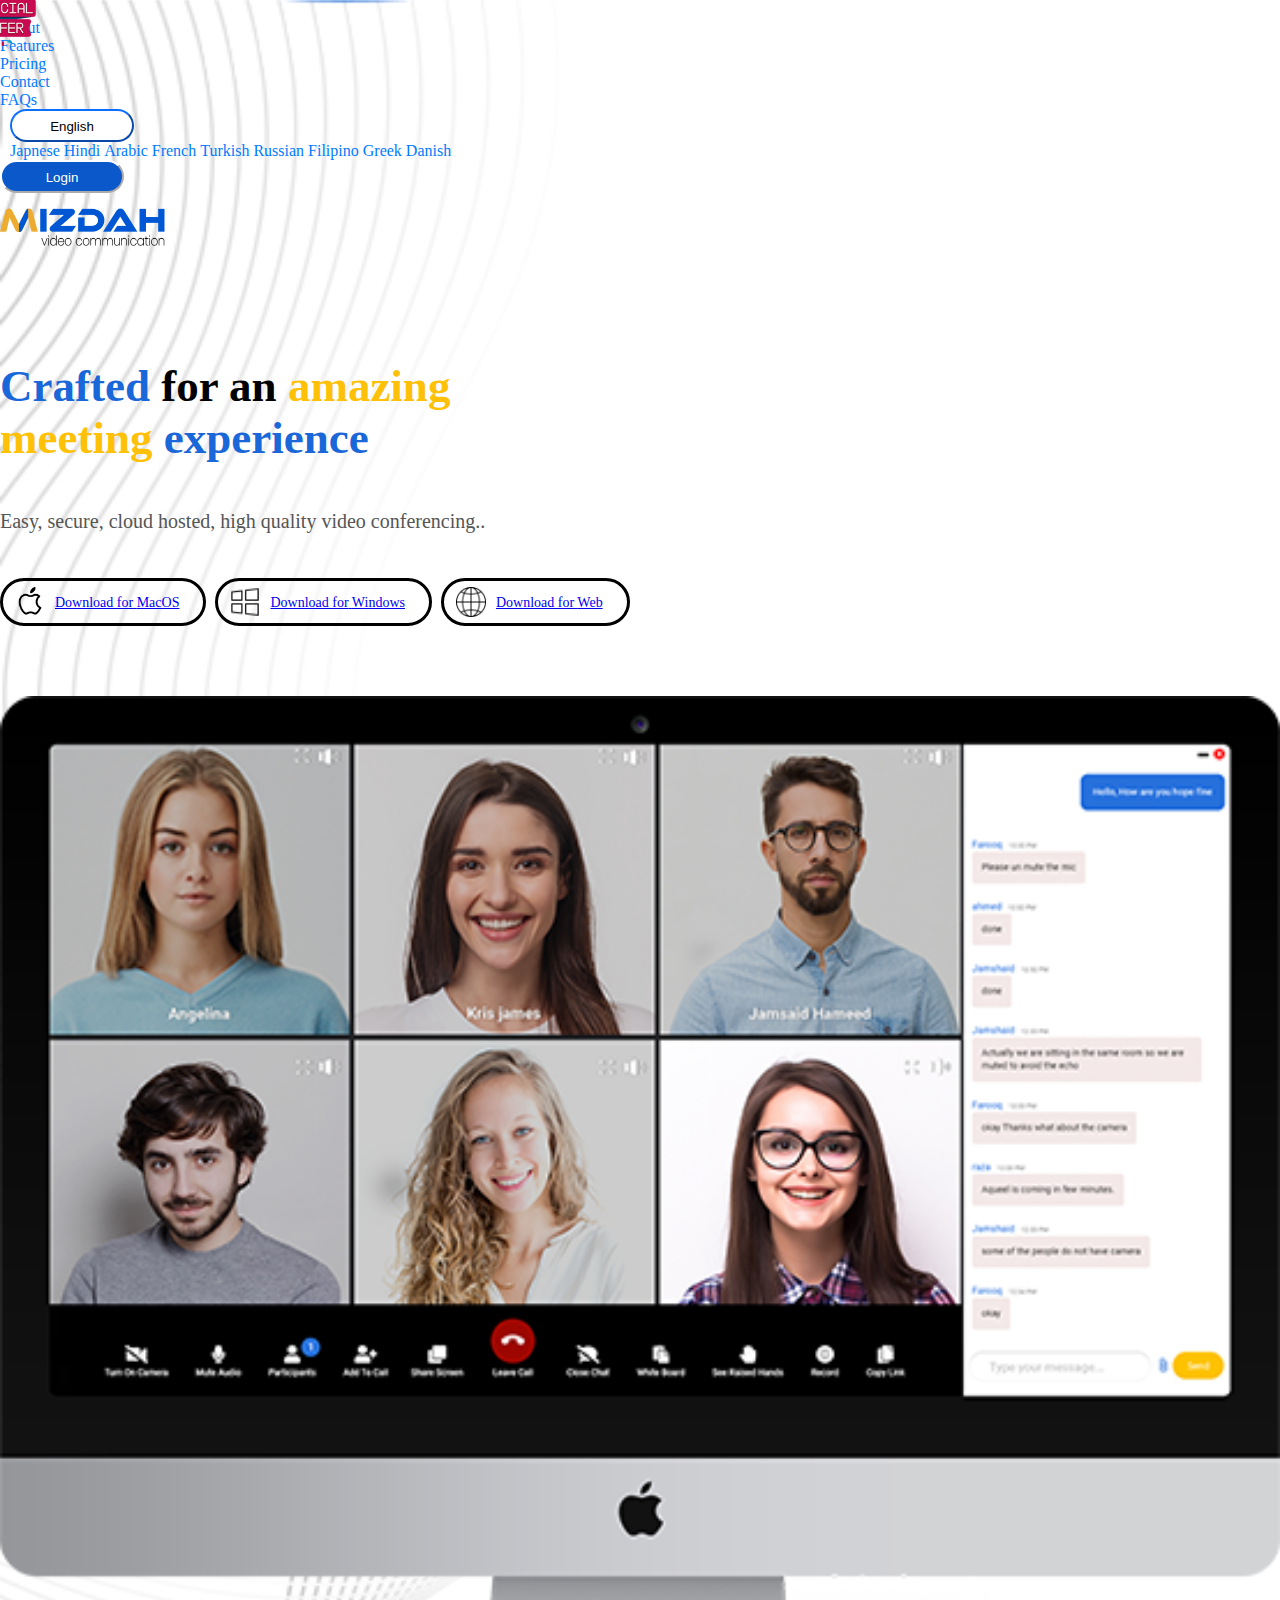
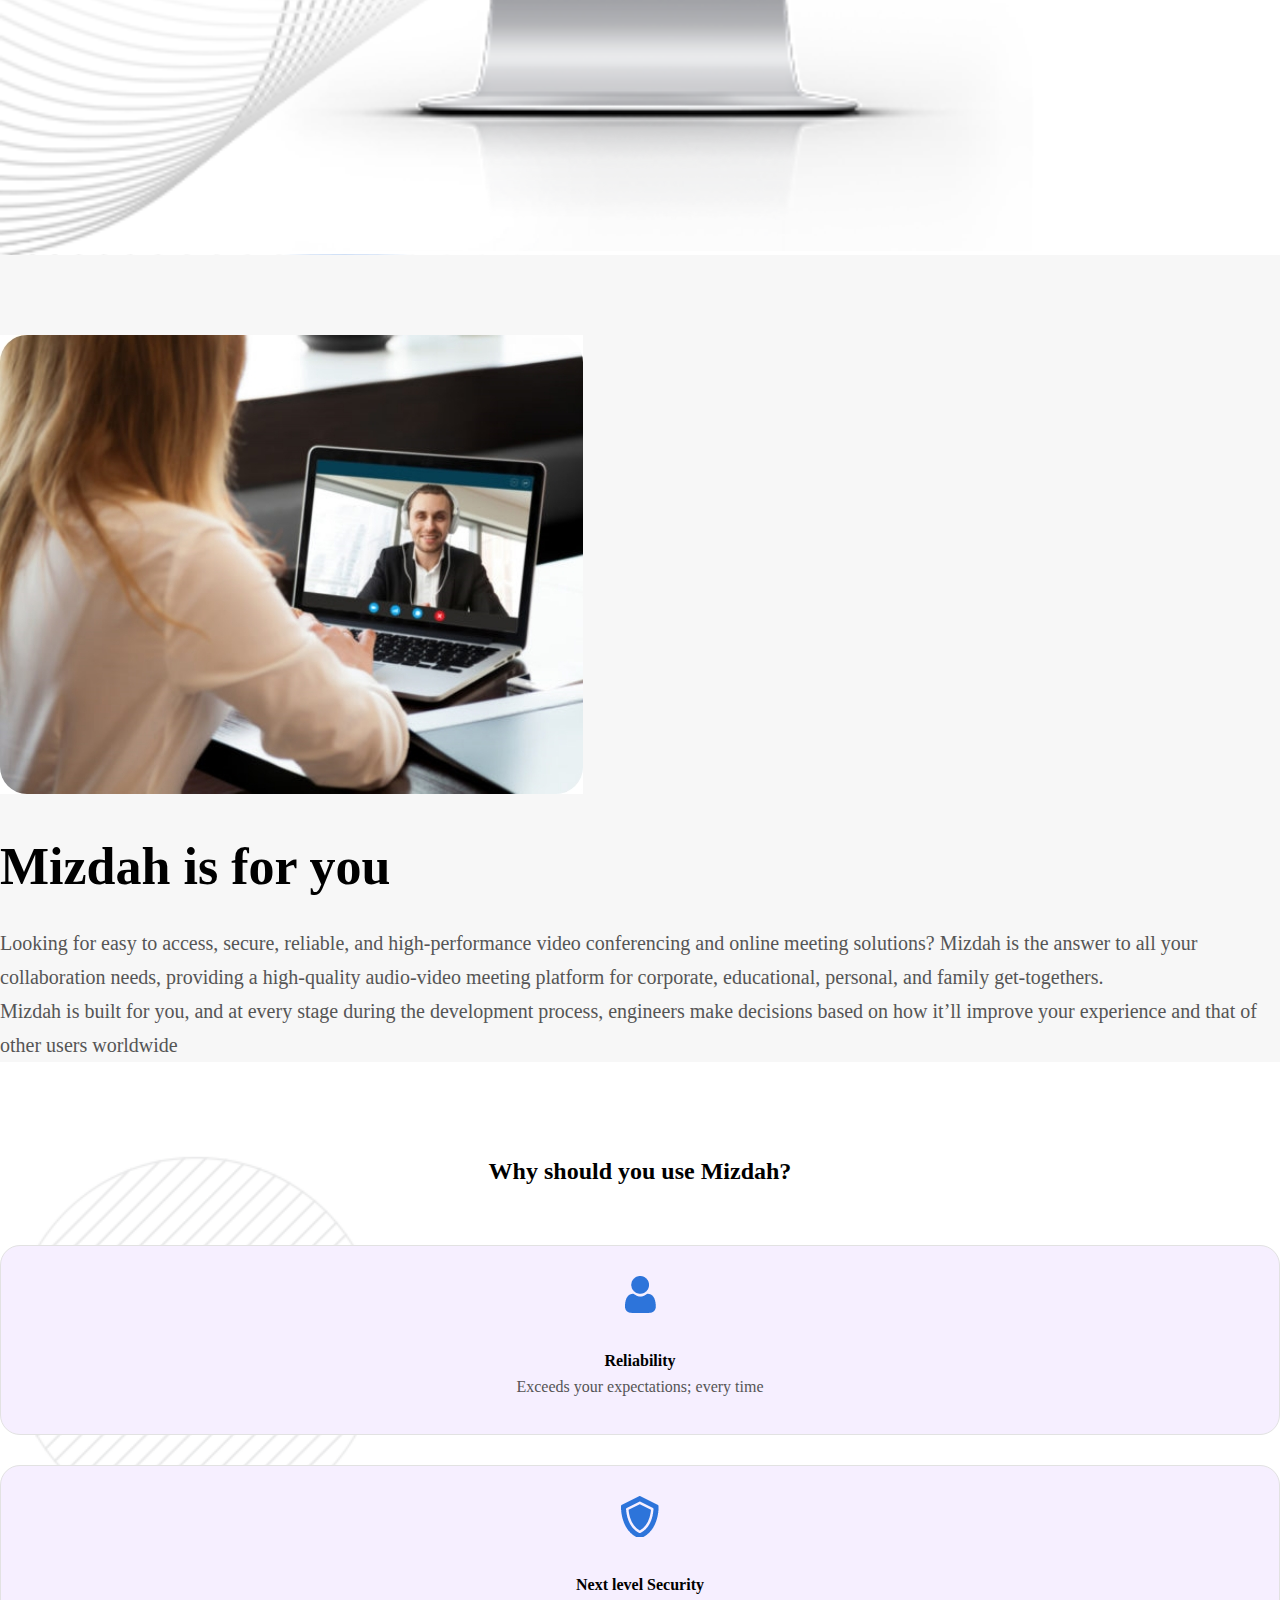
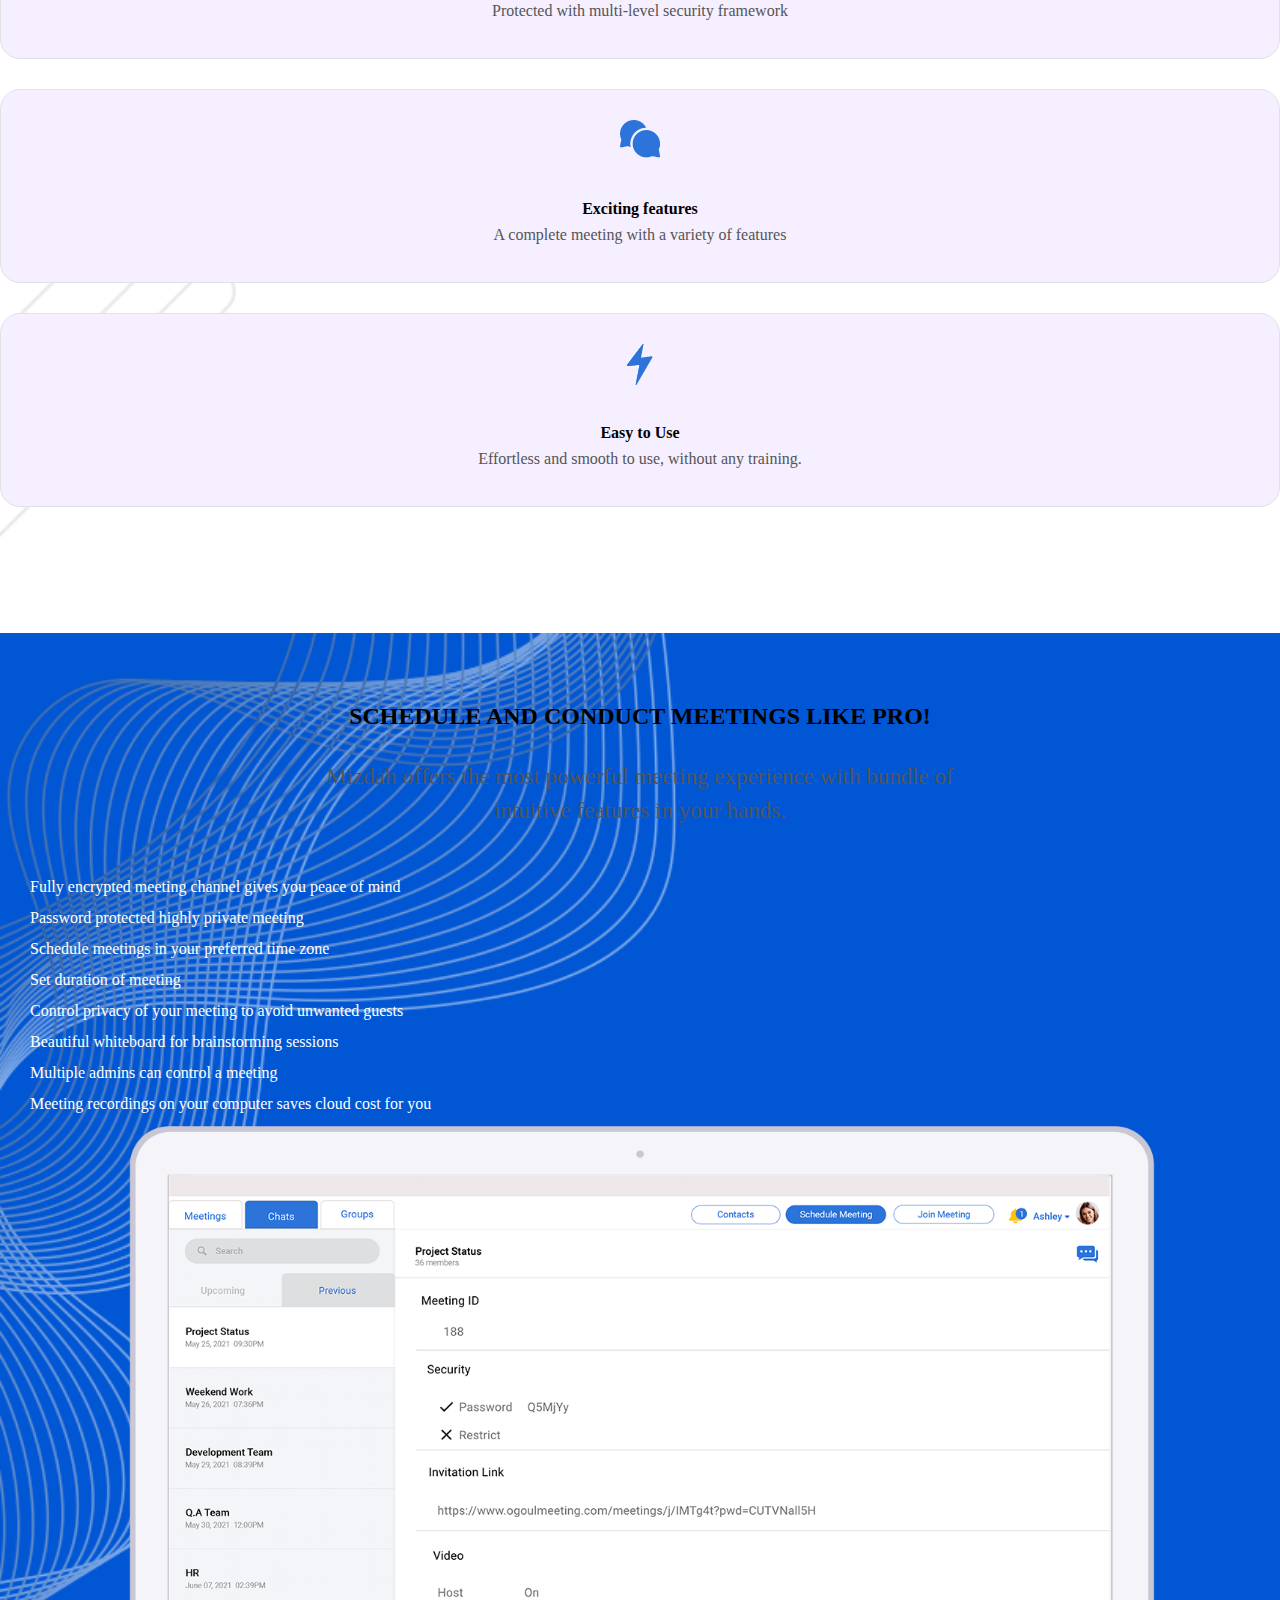
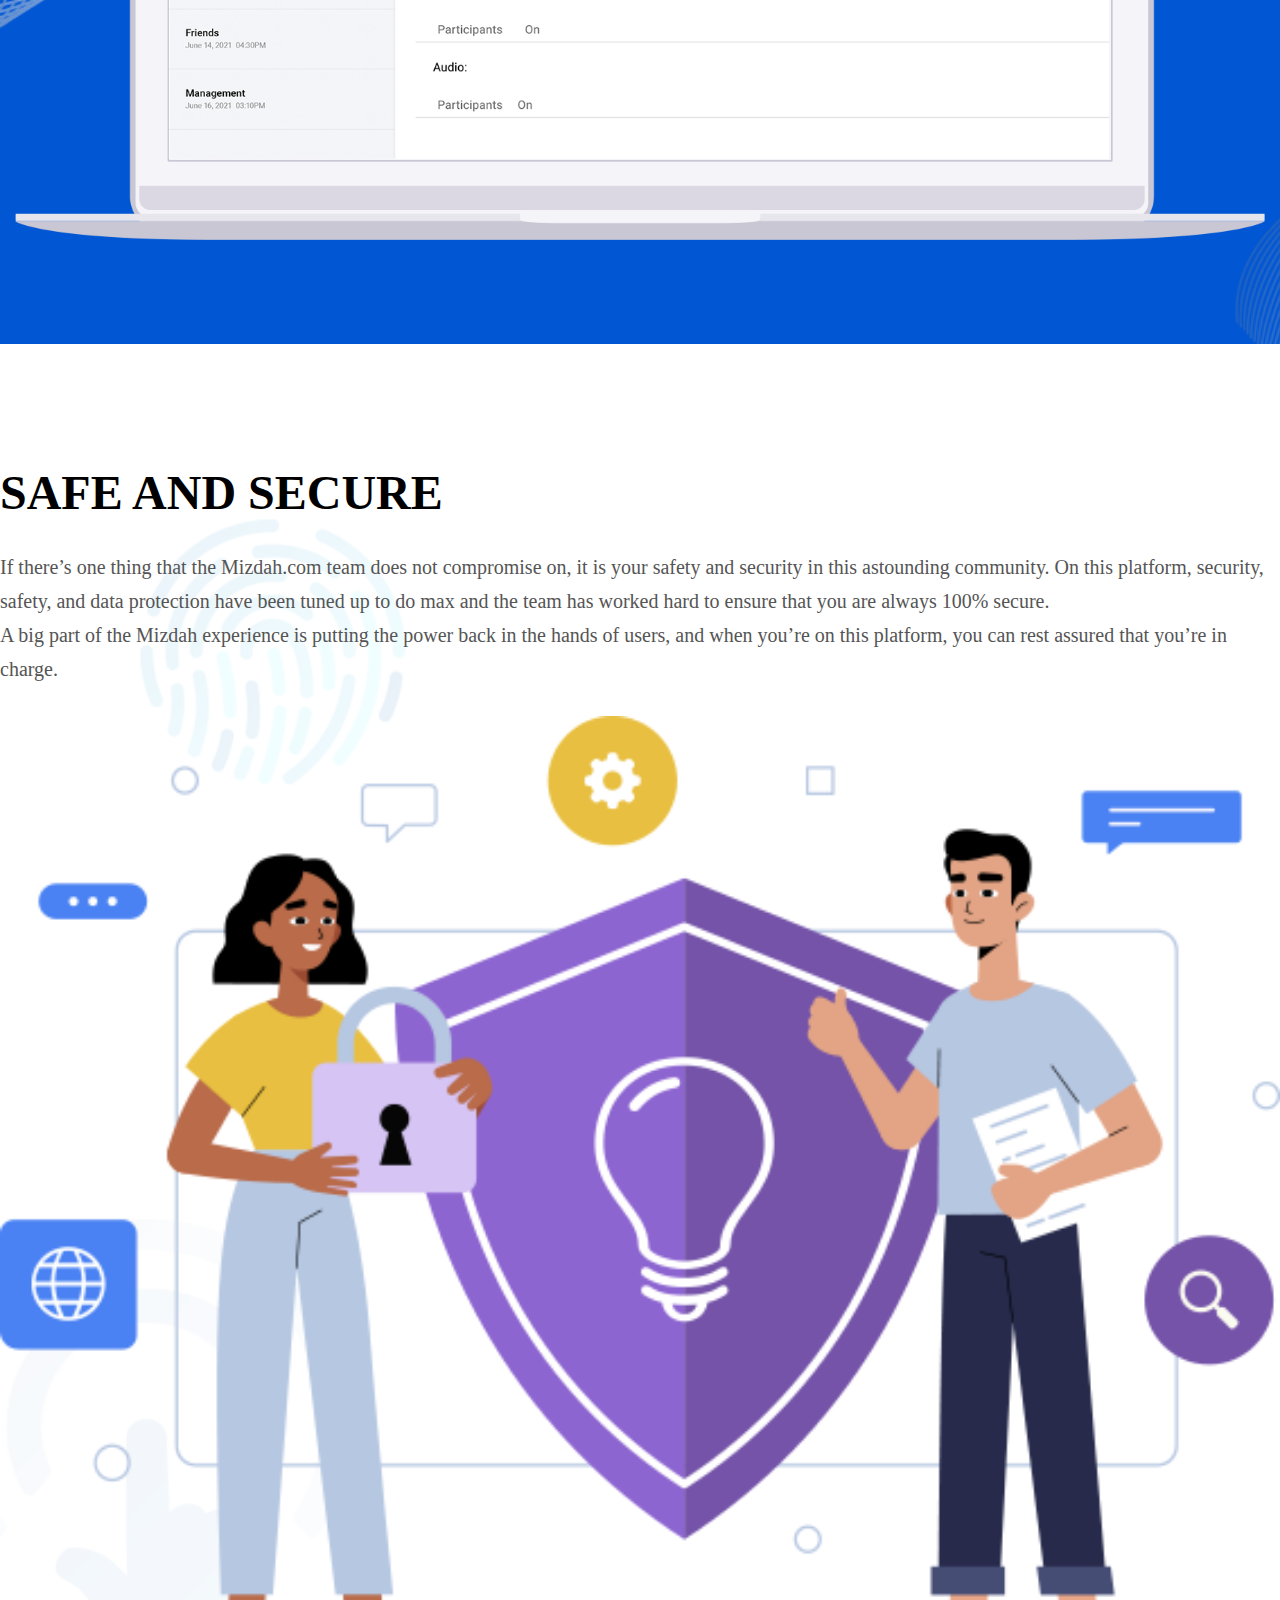
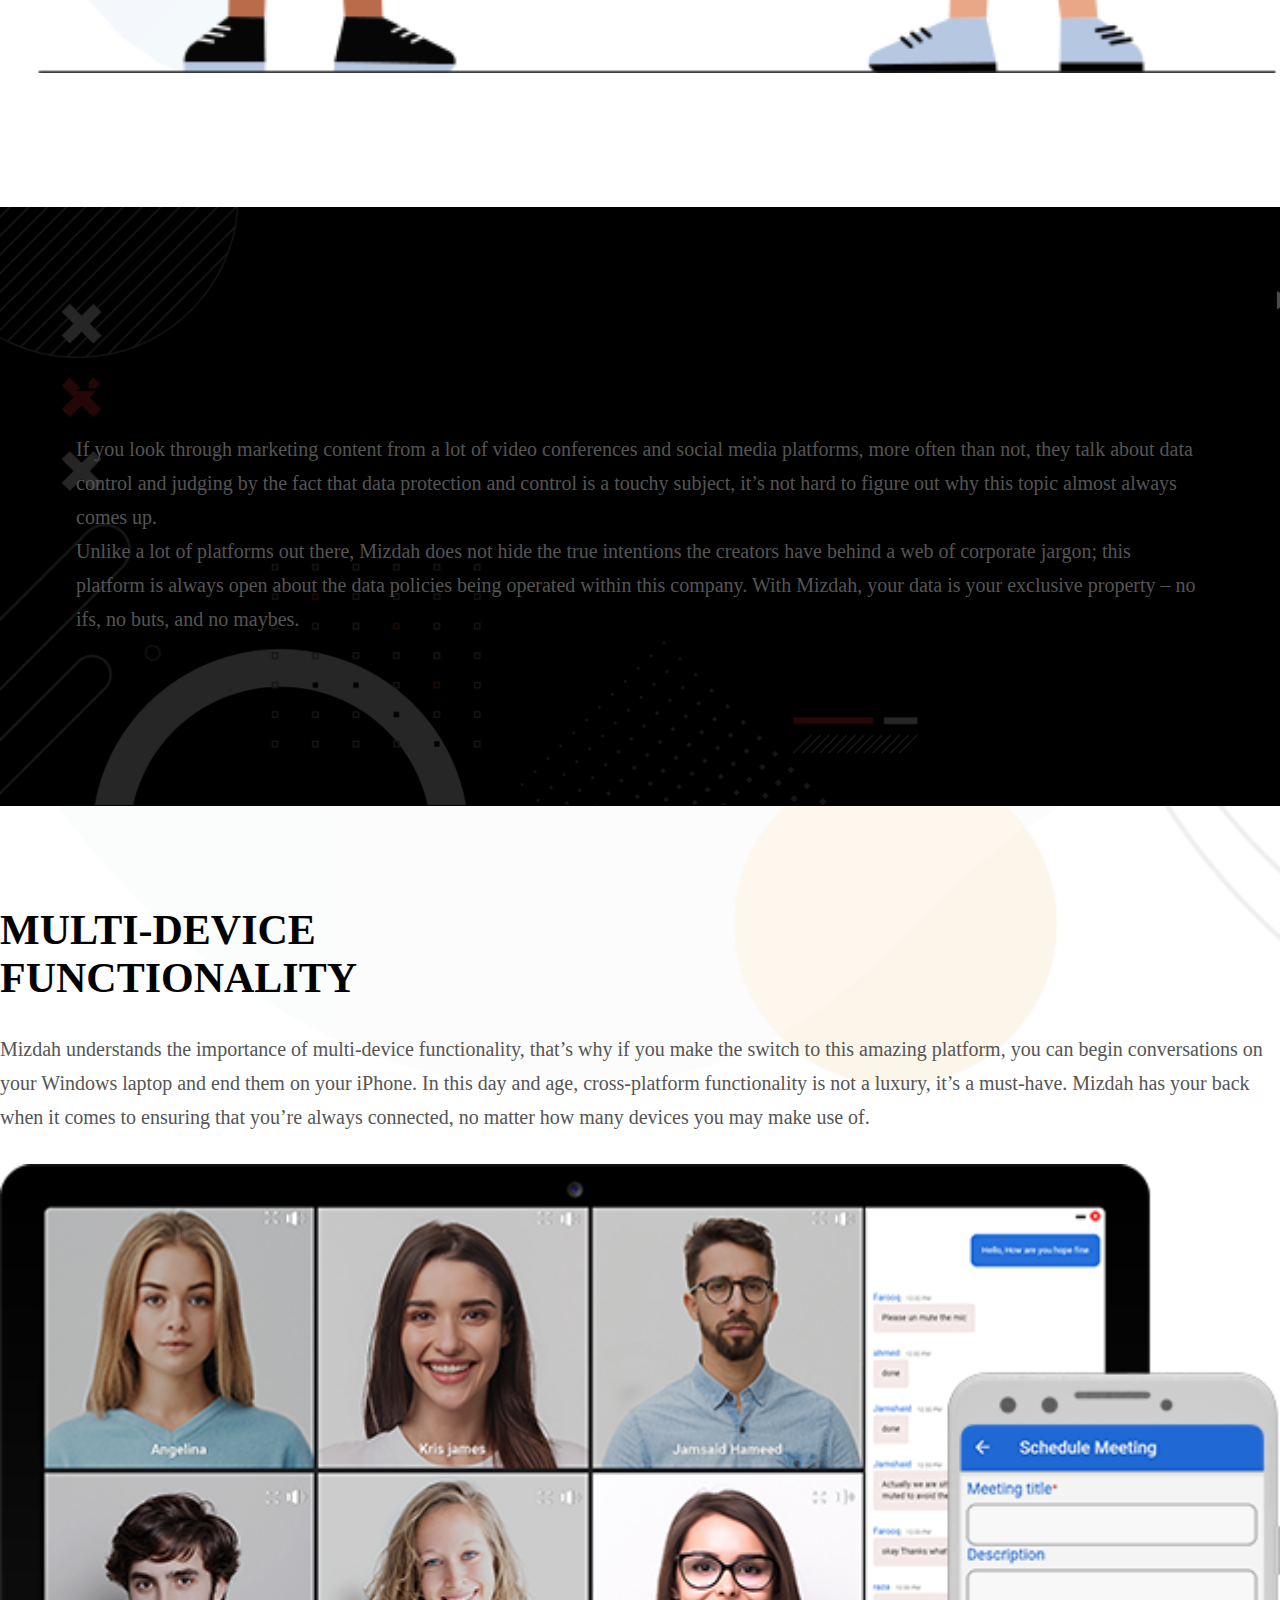
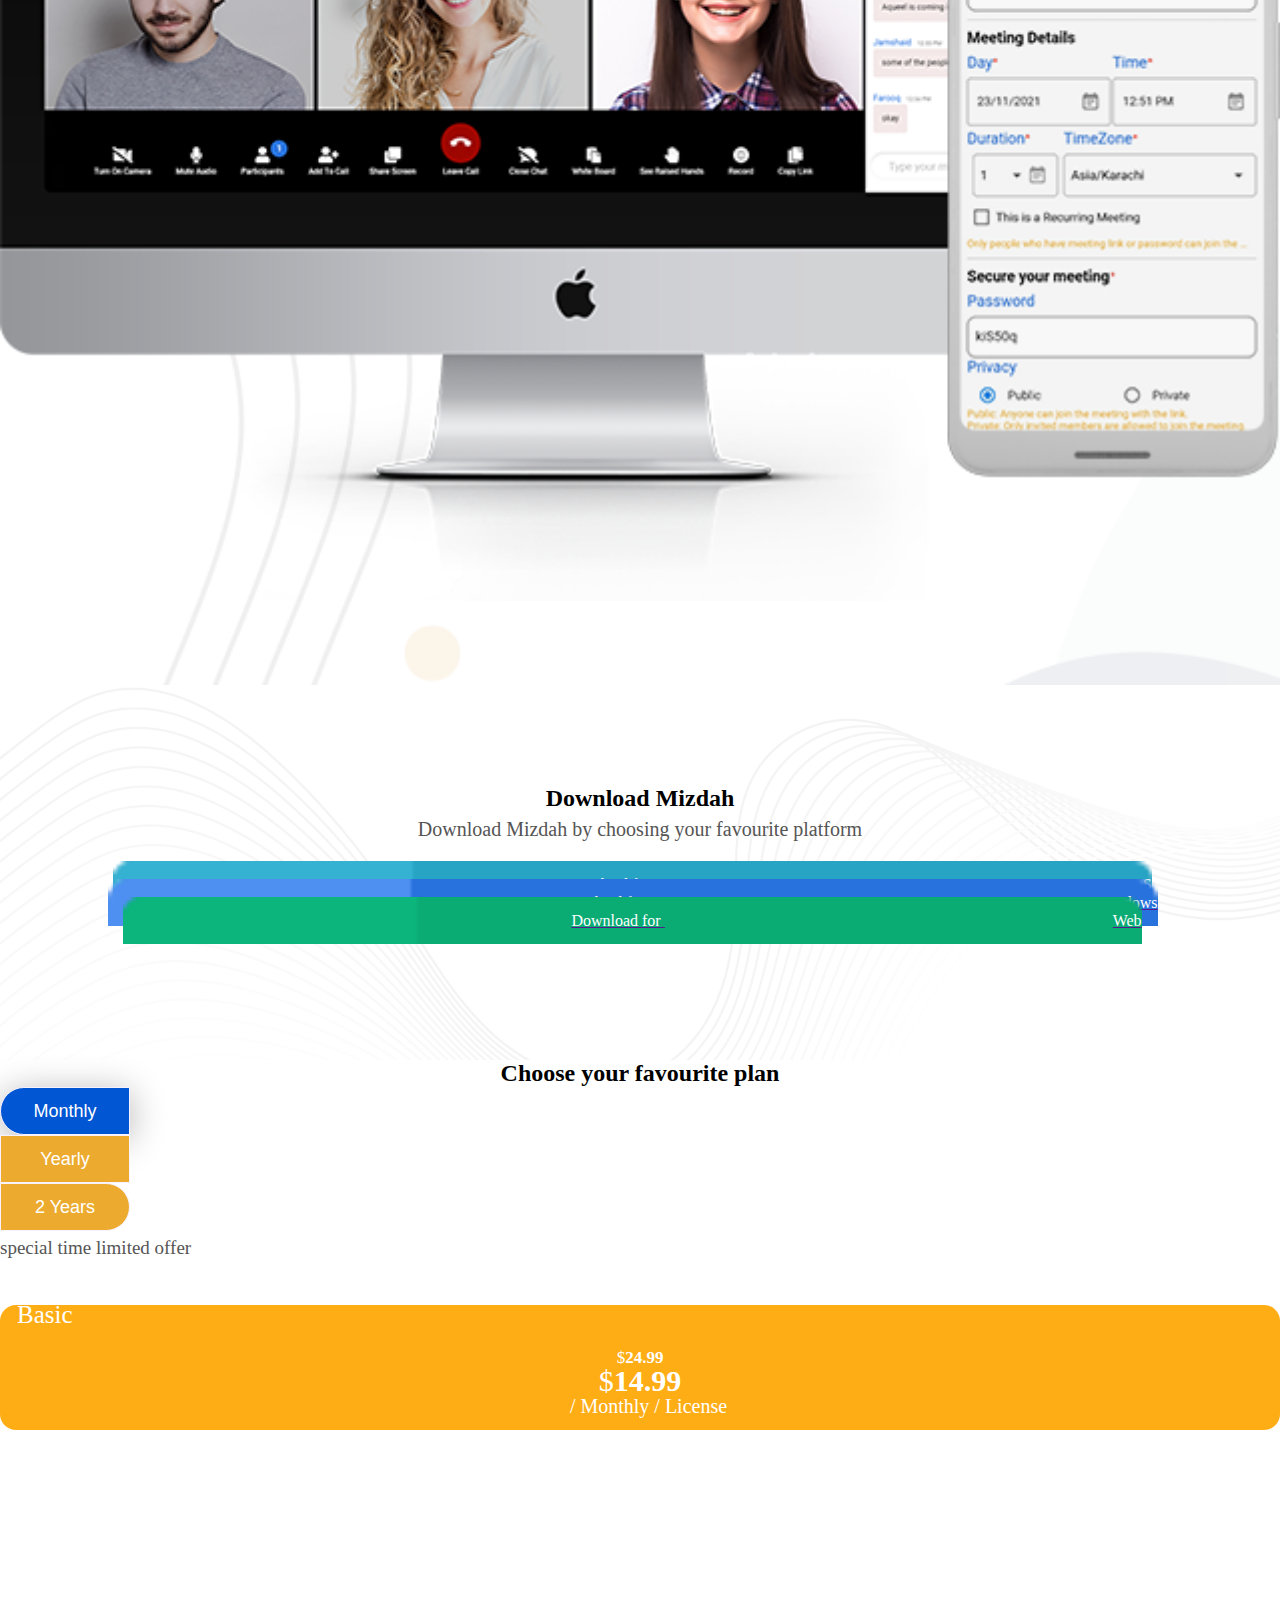
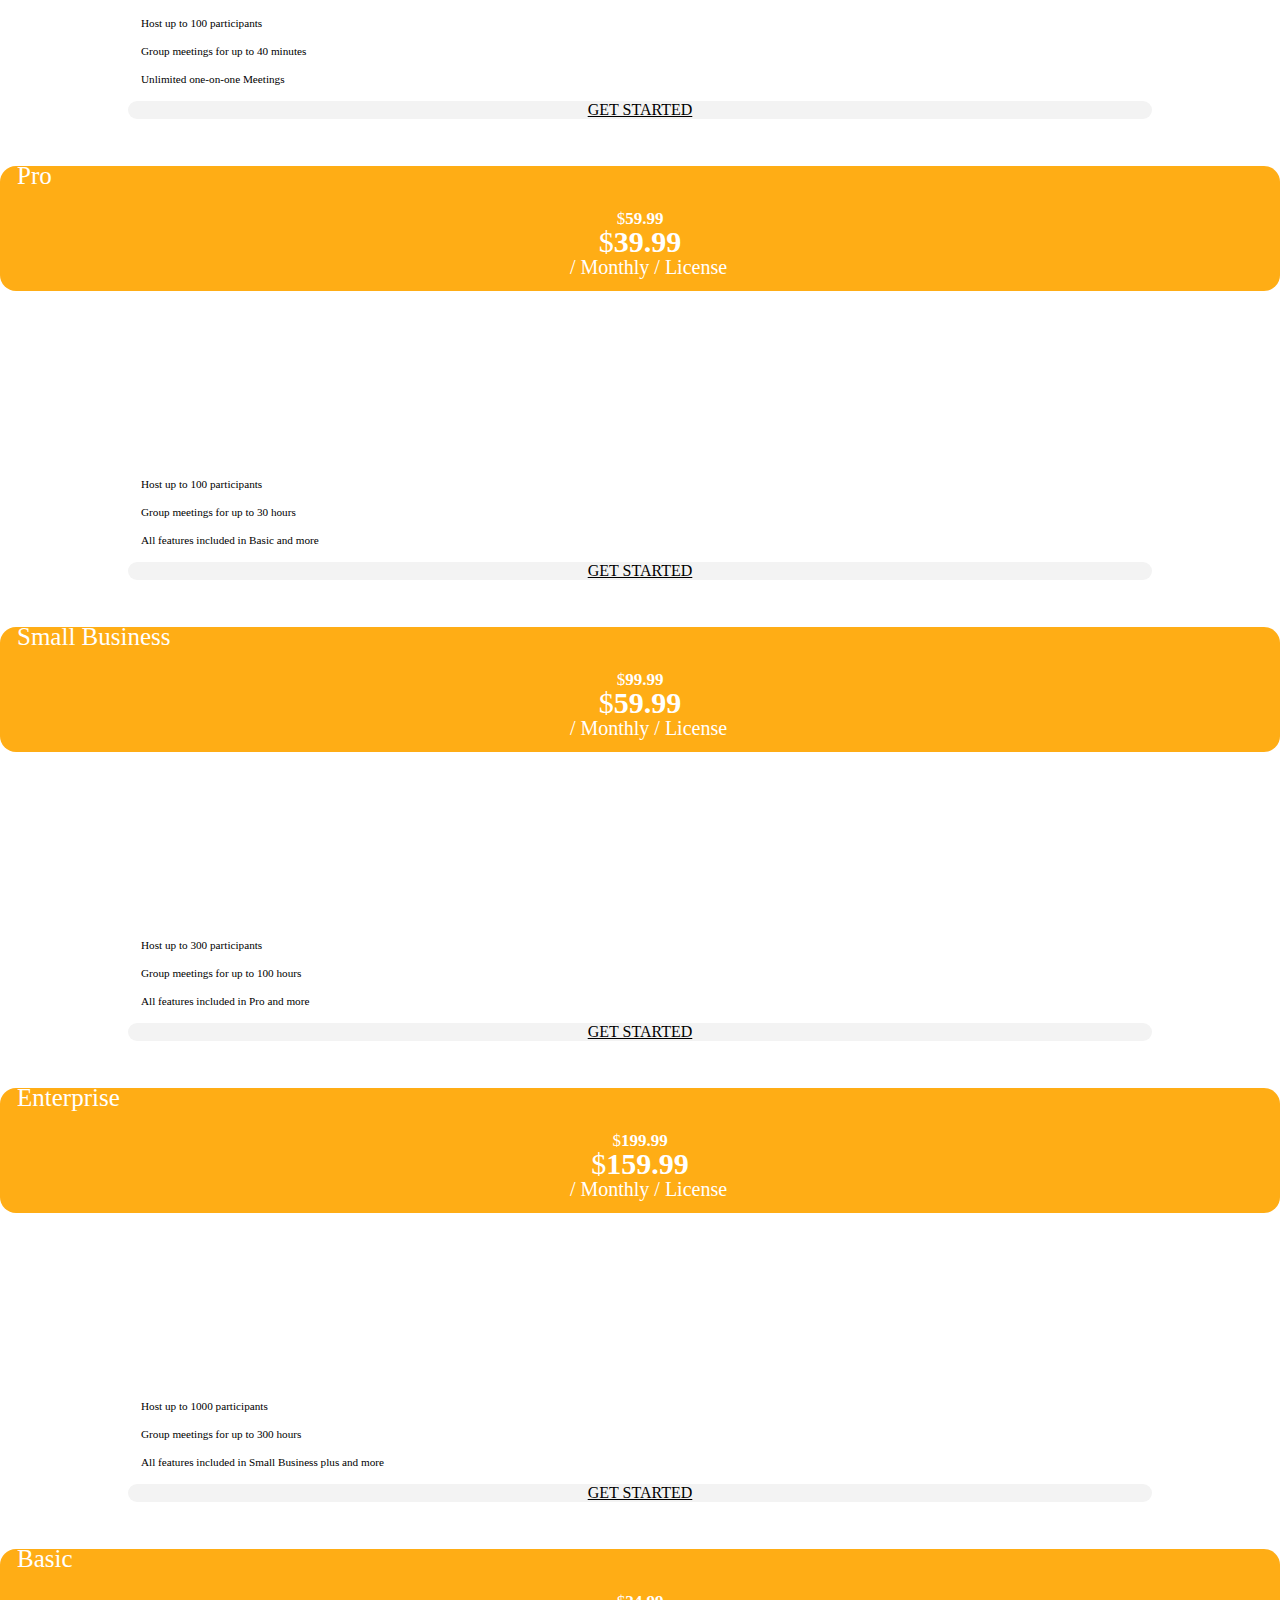
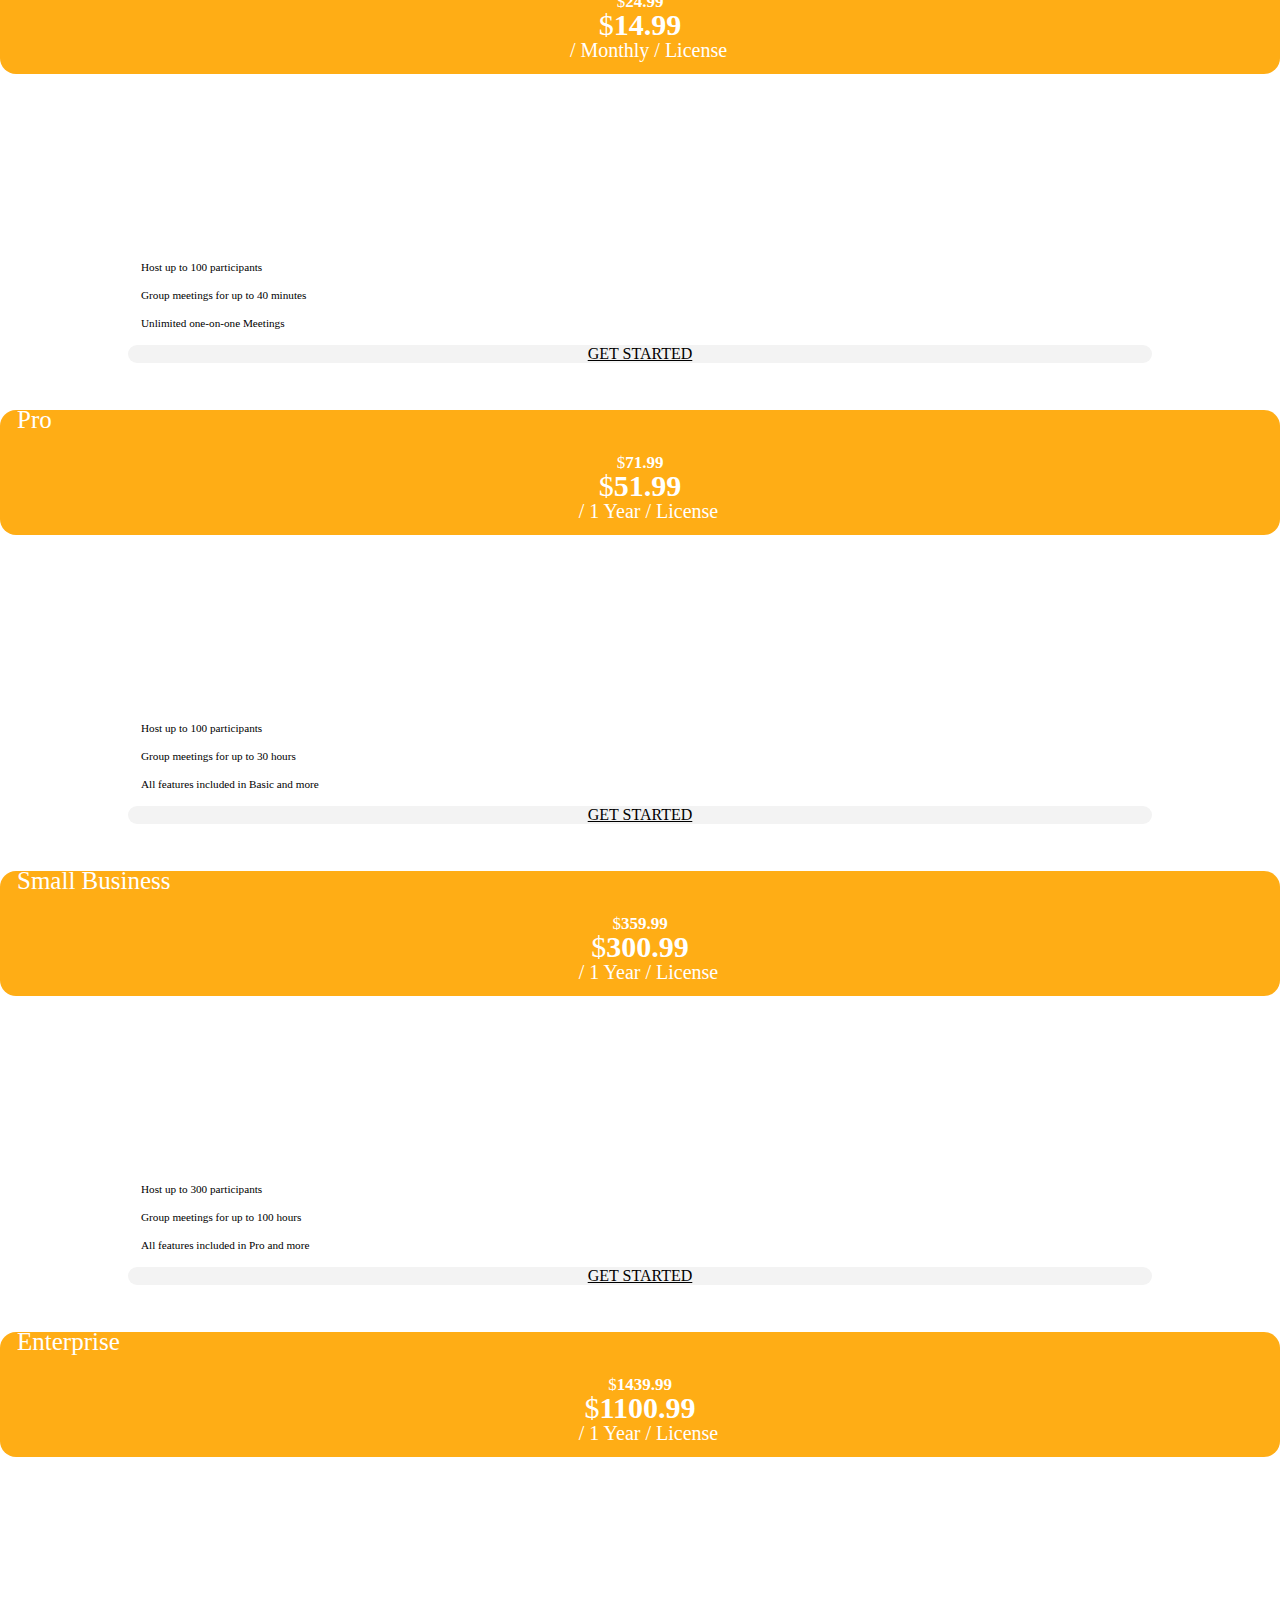
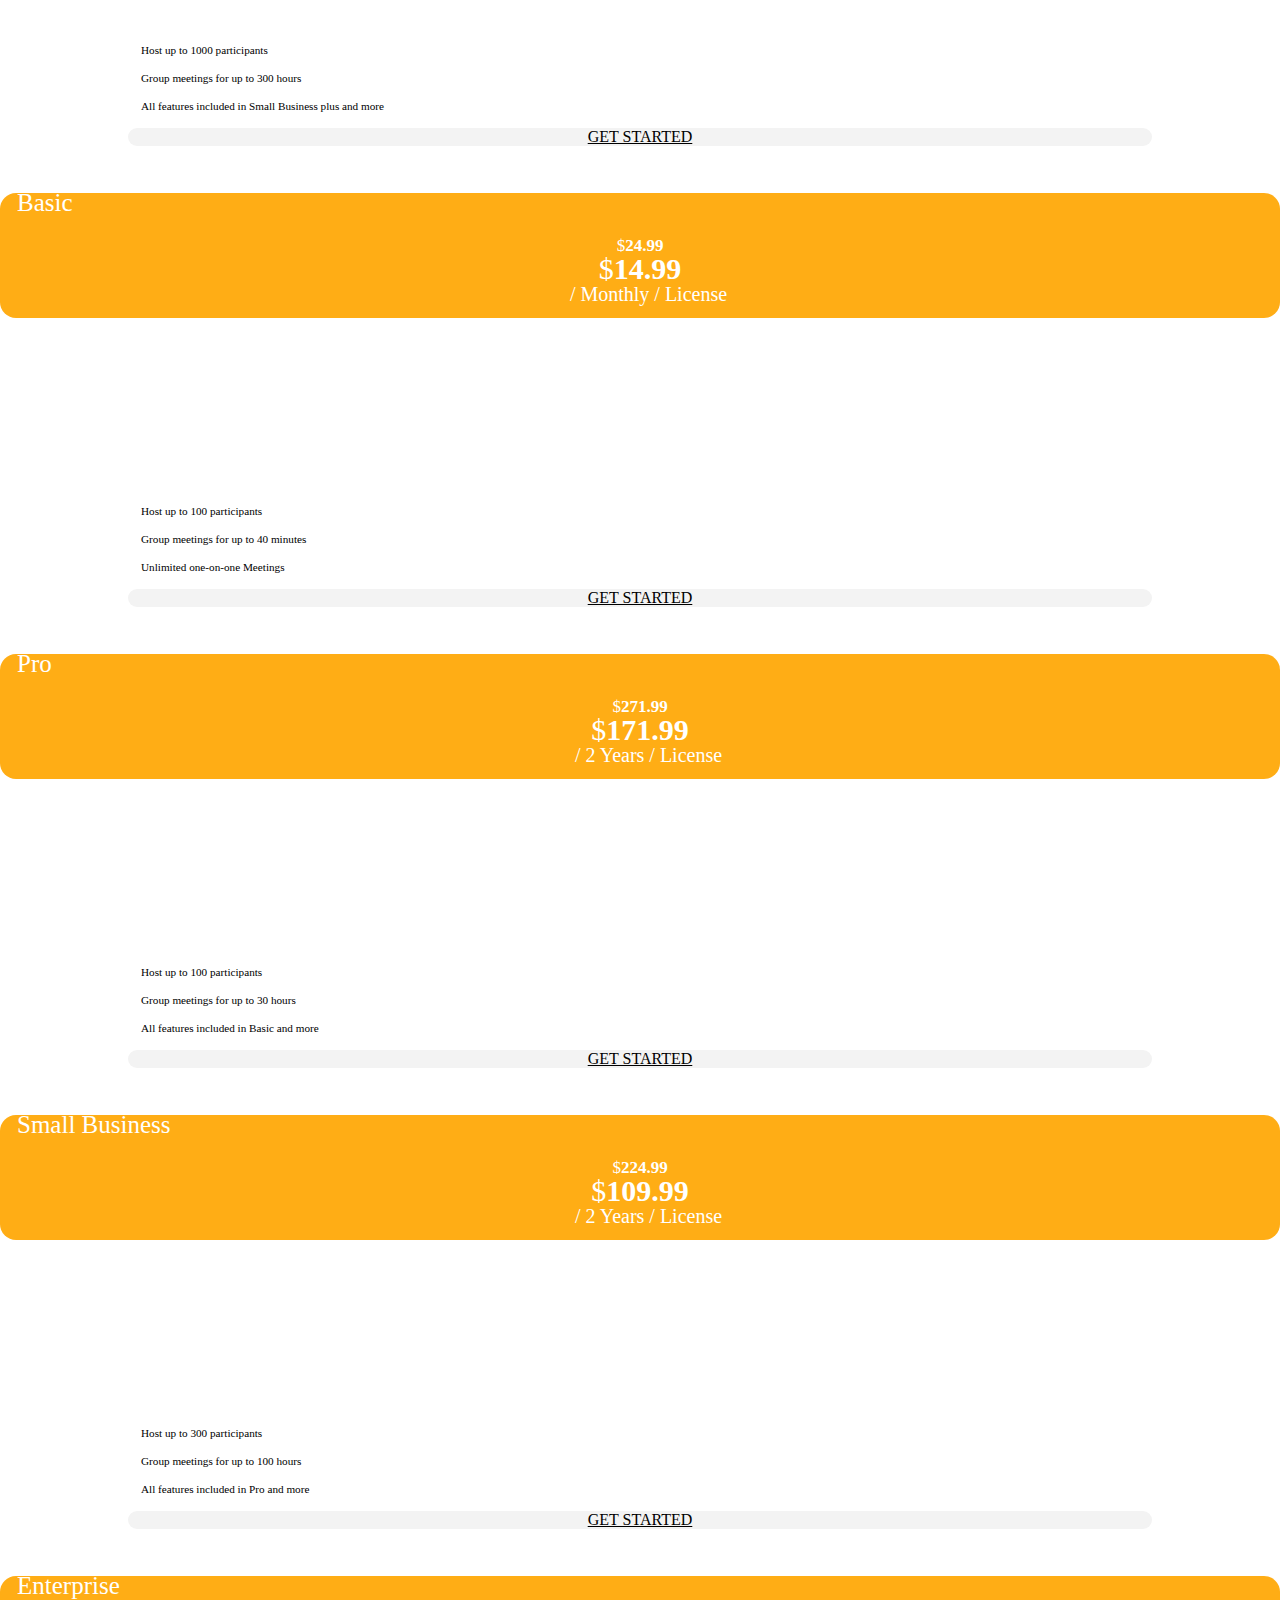
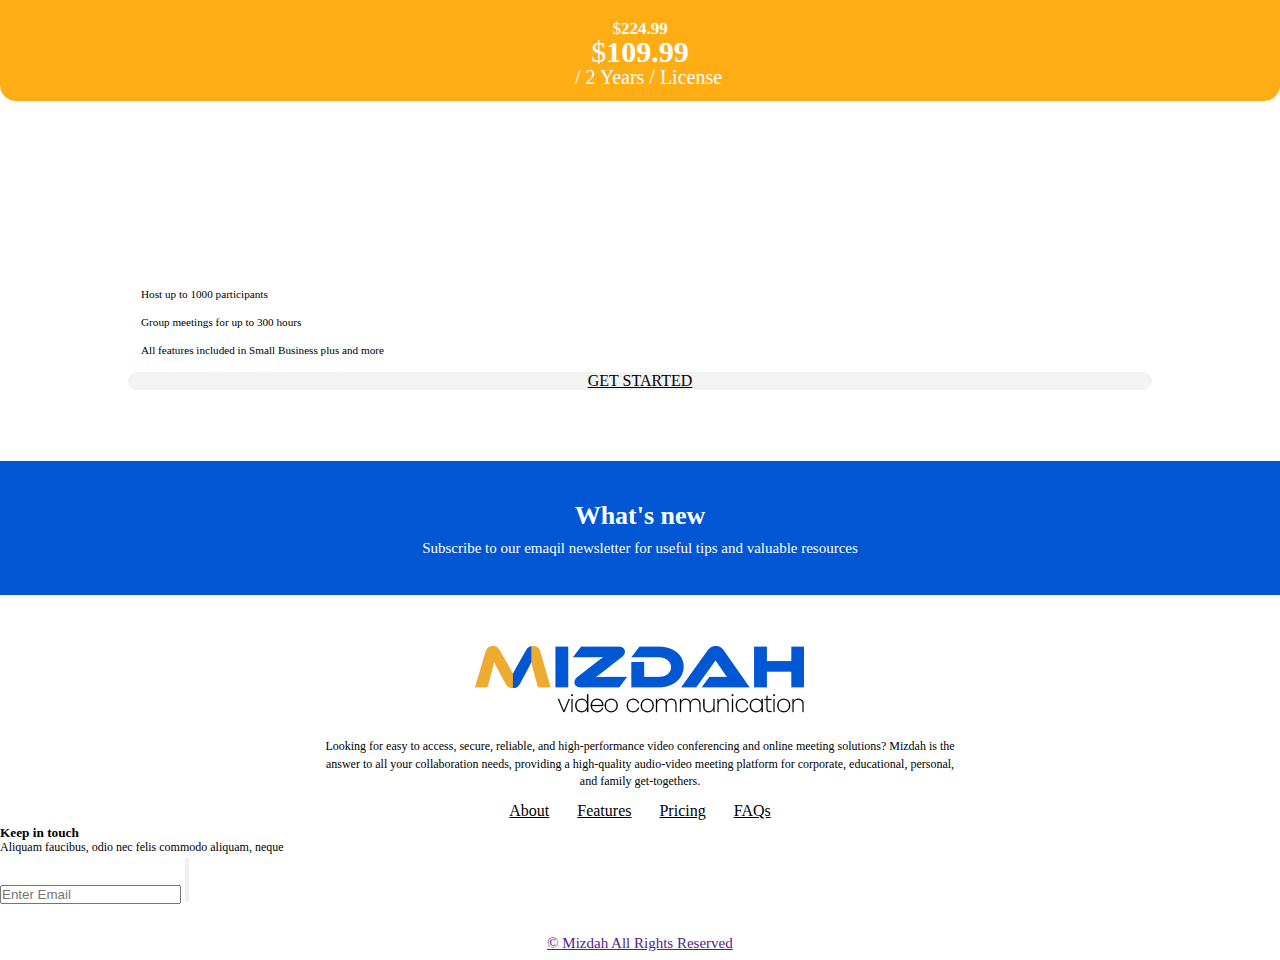
<file: mizdah/index.html>
<!DOCTYPE html>
<html lang="en">

<head>
    <meta charset="UTF-8">
    <meta http-equiv="X-UA-Compatible" content="IE=edge">
    <meta name="viewport" content="width=device-width, initial-scale=1.0">
    <title>mizdah</title>
 
    <!-- favicon -->
    <link rel="shortcut icon" type="image/x-icon" href="./images/favicon.ico">
    <!-- font awesome -->
    <link rel="stylesheet" href="https://pro.fontawesome.com/releases/v5.10.0/css/all.css"
        integrity="sha384-AYmEC3Yw5cVb3ZcuHtOA93w35dYTsvhLPVnYs9eStHfGJvOvKxVfELGroGkvsg+p" crossorigin="anonymous" />
    <!-- bootstrap icon -->
    <link rel="stylesheet" href="https://cdn.jsdelivr.net/npm/bootstrap-icons@1.7.2/font/bootstrap-icons.css">
    <!-- bootstrap5 cdn -->
    <link href="https://cdn.jsdelivr.net/npm/bootstrap@5.0.2/dist/css/bootstrap.min.css" rel="stylesheet"
        integrity="sha384-EVSTQN3/azprG1Anm3QDgpJLIm9Nao0Yz1ztcQTwFspd3yD65VohhpuuCOmLASjC" crossorigin="anonymous">
    <!-- custom style -->
    <link type="text/css" rel="stylesheet" href="./style/style.css">



    <script src="https://cdn.jsdelivr.net/npm/bootstrap@5.0.2/dist/js/bootstrap.bundle.min.js"
        integrity="sha384-MrcW6ZMFYlzcLA8Nl+NtUVF0sA7MsXsP1UyJoMp4YLEuNSfAP+JcXn/tWtIaxVXM"
        crossorigin="anonymous"></script>

   
</head>

<body class="mizdah-landing">

    <div class="container-fluid p-0">


        <!-- section 1 title  -->
        <section id="title">

            <!-- navbar section -->
            <header class="container navbar navbar-expand-md  ">


                <button class="navbar-toggler" type="button" data-bs-toggle="collapse"
                    data-bs-target="#navbarNavAltMarkup" aria-controls="navbarNavAltMarkup" aria-expanded="false"
                    aria-label="Toggle navigation">
                    <span class="navbar-toggler-icon"><i class="bi bi-list"></i></span>
                </button>
                <div class="collapse navbar-collapse " id="navbarNavAltMarkup">
                    <ul class="navbar-nav mr-auto col-12 col-lg-6 col-md-auto  mb-2 mb-md-0">
                        <li><a href="#" class="nav-link  link-secondary link"><b>About</b></a></li>
                        <li> <a href="#" class="nav-link  link-secondary link"><b>Features</b></a></li>
                        <li> <a href="#" class="nav-link  link-secondary link"><b>Pricing</b></a></li>
                        <li> <a href="#" class="nav-link  link-secondary link"><b>Contact</b></a></li>
                        <li> <a href="#" class="nav-link  link-secondary link"><b>FAQs</b></a></li>

                    </ul>
                    <div class="nav--buttons  col-md-4 d-flex ">
                        <div class="btn-group button-main d-flex">
                            <button class="btn btn-outline-primary dropdown-toggle  button " type="button"
                                id="dropdownMenuButton1" data-bs-toggle="dropdown" aria-expanded="false">
                                English
                            </button>
                            <div class="dropdown-menu " aria-labelledby="dropdownMenuButton">
                                <a class="dropdown-item link-secondary" href="#">Japnese</a>
                                <a class="dropdown-item link-secondary" href="#">Hindi</a>
                                <a class="dropdown-item link-secondary" href="#">Arabic</a>
                                <a class="dropdown-item link-secondary" href="#">French</a>
                                <a class="dropdown-item link-secondary" href="#">Turkish</a>
                                <a class="dropdown-item link-secondary" href="#">Russian</a>
                                <a class="dropdown-item link-secondary" href="#">Filipino</a>
                                <a class="dropdown-item link-secondary" href="#">Greek</a>
                                <a class="dropdown-item link-secondary" href="#">Danish</a>
                            </div>
                        </div>
                        <button class="btn btn-primary button">Login</button>

                    </div>
                </div>



            </header>

            <!-- navbar section end -->

            <!-- 1st slide section  -->
            <div class="container landing-container">
                <div id="slide-row" class="row">

                    <div class="col-lg-7 col-xl-6">
                        <a href="#" class="nav-brand">
                            <img class="logo" src="./images/logo.png" alt="logo">
                        </a>
                        <div class="hero__caption hero__caption--h5 title-text">

                            <h2 class="hero--big-title fw-700">
                                <span class="blue-text">Crafted</span> for an <span
                                    class="yellow-text">amazing</span><br>
                                <span class="yellow-text">meeting</span> <span class="blue-text">experience</span>
                            </h2>
                            <p class="slide-center-text">
                                Easy, secure, cloud hosted, high quality video conferencing..
                            </p>
                            <div class="banner-downloads">


                                <a href="#" target="_blank" class="a-btn btn btnDownloadMac text-left" tabindex="0">

                                    <img class="btnDownloadMacIcon" src="./images/icons8-mac-client-50.png">
                                    <span>
                                        <span class="fontSize9">Download for</span>
                                        <span class="clearfix"></span>
                                        <span class="fontSize14">MacOS</span>
                                    </span>
                                </a>
                                <a target="_blank" href="#" class="a-btn btn btnDownloadWindow text-left">

                                    <img class="btnDownloadPlay" src="./images/icons8-windows-24.png">
                                    <span>
                                        <span class="fontSize9">Download for</span>
                                        <span class="clearfix"></span>
                                        <span class="fontSize14">Windows</span>
                                    </span>
                                </a>
                                <a target="_blank" href="#" class="btn a-btn btnDownloadPlay1 text-left" tabindex="0">
                                    <img class="btnDownloadWinIcon" src="./images/icons8-web-64.png">
                                    <span>
                                        <span class="fontSize9">Download for</span>
                                        <span class="clearfix"></span>
                                        <span class="fontSize14">Web</span>
                                    </span>
                                </a>
                            </div>

                        </div>
                    </div>
                    <div id="slide-image"
                        class=" col-lg-5 col-xl-6 text-lg-right text-xl-right text-center mt-md-3 mt-lg-0 mt-sm-3 mt-3">
                        <img class="slide-section-img" src="./images/Imac.png" alt="About us">
                    </div>
                </div>
            </div>
            <!-- 1st slide section end-->









        </section>
        <!-- section 1 title  -->

        <!-- section 2 second slide -->
        <section id="section2">
            <div class="container pt-100">
                <div class="row">
                    <div class="col-lg-6 ">
                        <div class="thubmnail">
                            <img class="img-fluid" src="./images/aboutImg.jpg" alt="About Us">
                        </div>
                    </div>
                    <div class="col-lg-6">
                        <div>
                            <h2 class="section2-inner-heading">Mizdah is for you</h2>
                        </div>
                        <div class="about-content">
                            <p>Looking for easy to access, secure, reliable, and high-performance video conferencing and
                                online meeting solutions? Mizdah is the answer to all your collaboration needs,
                                providing a high-quality audio-video meeting platform for corporate, educational,
                                personal, and family get-togethers.</p>

                            <p> Mizdah is built for you, and at every stage during the development process, engineers
                                make decisions based on how it’ll improve your experience and that of other users
                                worldwide
                            </p>
                        </div>
                    </div>
                </div>
            </div>
        </section>
        <!-- section 2 second slide -->


        <!-- Service section 3 -->
        <section class="section3">

            <div class="container">
                <div class="row">
                    <div class="section3-text">
                        <div class="theme text-center mb-70">
                            <h2 class="theme__big--title fw-700 mb-20">
                                Why should you use 
                                Mizdah?
                            </h2>
                        </div>
                    </div>
                </div>
                <div id="box-row" class="row">
                    <div class="col-lg-3 col-md-4 col-sm-6 col-xs-12 mb-30 text-center">
                        <div class="service__block service__block--h4 position-relative">
                            <span class="serviceIcon1 aos-init mb-30 aos-animate" data-aos="zoom-in-down"></span>
                            <h4 class="service__title fw-600">Reliability</h4>
                            <p class="mb-20">Exceeds your expectations; every time</p>
                        </div>
                    </div>
                    <div class="col-lg-3 col-md-4 col-sm-6 col-xs-12 mb-30 text-center">
                        <div class="service__block service__block--h4 position-relative">
                            <span class="serviceIcon4 aos-init mb-30 aos-animate" data-aos="zoom-in-down"></span>
                            <h4 class="service__title fw-600">Next level Security</h4>
                            <p class="mb-20">Protected with multi-level security framework</p>
                        </div>
                    </div>
                    <div class="col-lg-3 col-md-4 col-sm-6 col-xs-12 mb-30 text-center">
                        <div class="service__block service__block--h4 position-relative">
                            <span class="serviceIcon3 aos-init mb-30 aos-animate" data-aos="zoom-in-down"></span>
                            <h4 class="service__title fw-600">Exciting features</h4>
                            <p class="mb-20">A complete meeting with a variety of features</p>
                        </div>
                    </div>
                    <div class="col-lg-3 col-md-4 col-sm-6 col-xs-12 mb-30 text-center">
                        <div class="service__block service__block--h4 position-relative">
                            <span class="serviceIcon2 aos-init mb-30 aos-animate" data-aos="zoom-in-down"></span>
                            <h4 class="service__title fw-600">Easy to Use</h4>
                            <p class="mb-20">Effortless and smooth to use, without any training.</p>
                        </div>
                    </div>
                </div>
            </div>
        </section>
        <!-- section 3 -->


        <!--Schedule Meeting section4 -->
        <section id="section4" class="pb-80 pt-80">
            <div class="container mizdah-landing-container">
                <div id="section4-row" class="row align-items-center">
                    <div class="col-md-12 text-center mb-50">
                        <div class="theme">
                            <h2 class="theme__big--title fw-700 mb-10 text-white">
                                SCHEDULE AND CONDUCT MEETINGS LIKE PRO!
                            </h2>
                            <p class="text-white mt-20">
                                Mizdah offers the most powerful meeting experience with bundle of intuitive features in
                                your hands.
                            </p>
                        </div>
                    </div>
                    <div class="col-lg-5 col-md-12 col-sm-12 col-xs-12 mb-md-4 mb-sm-4 mb-4 mb-xl-0 mb-lg-0">
                        <div class="schedule wwa__content">
                            <ul>
                                <li>Fully encrypted meeting channel gives you peace of mind</li>
                                <li>Password protected highly private meeting</li>
                                <li>Schedule meetings in your preferred time zone</li>
                                <!-- <li>Invite others to the meeting by choosing from contacts or by just typing their email address</li> -->
                                <li>Set duration of meeting</li>
                                <li>Control privacy of your meeting to avoid unwanted guests</li>
                                <!-- <li>Powerful chat module integrated right within the meeting screen</li>
                        <li>Screen sharing by any number of participants in the meeting</li>-->
                                <li>Beautiful whiteboard for brainstorming sessions</li>
                                <li>Multiple admins can control a meeting</li>
                                <li>Meeting recordings on your computer saves cloud cost for you</li>
                            </ul>
                        </div>
                    </div>
                    <div class="col-lg-7 col-md-12 col-sm-12 col-xs-12 mb-30">
                        <div class="">
                            <img class="section4-laptop" src="./images/laptop.png" alt="">
                        </div>
                    </div>
                </div>
            </div>
        </section>
        <!--Schedule Meeting section4 End -->


        <!-- section 5 -->
        <section id="safesecure">
            <div class="container mizdah-landing-container">
                <div class="row align-items-center">
                    <div class="clearfix"></div>
                    <div class="col-lg-5 col-md-12 col-sm-12 col-xs-12 mb-30">
                        <div class="theme">
                            <h2 class="safesecure-title mb-30">
                                SAFE AND SECURE
                            </h2>
                        </div>
                        <div class="wwa__content">
                            <p>
                                If there’s one thing that the Mizdah.com team does not compromise on, it is your safety
                                and security in this astounding community. On this platform, security, safety, and data
                                protection have been tuned up to do max and the team has worked hard to ensure that you
                                are always 100% secure.
                            </p>
                            <p>
                                A big part of the Mizdah experience is putting the power back in the hands of users, and
                                when you’re on this platform, you can rest assured that you’re in charge.
                            </p>
                        </div>
                    </div>
                    <div class="offset-lg-1 col-lg-6 col-md-12 col-sm-12 col-xs-12 mb-30">
                        <div class="">
                            <img class="s5-part-object" src="./images/5th-part-object.png" alt="">
                        </div>
                    </div>
                    <div class="clearfix"></div>
                </div>
            </div>
        </section>
        <!-- section 5 end -->


        <!-- Section 6 start -->
        <section id="datacontrol">
            <div class="container mizdah-landing-container datacontrol-space">
                <div class="row align-items-center">
                    <div class="clearfix"></div>
                    <div class="col-lg-12 col-md-12 col-sm-12 col-xs-12 mb-30">
                        <div class="theme">
                            <h2 class=" datacontrol-space-text text-white fw-700 mb-30">
                                DATA CONTROL
                            </h2>
                        </div>
                        <div class="wwa__content">
                            <p class="text-white">
                                If you look through marketing content from a lot of video conferences and social media
                                platforms, more often than not, they talk about data control and judging by the fact
                                that data protection and control is a touchy subject, it’s not hard to figure out why
                                this topic almost always comes up.
                            </p>
                            <p class="text-white">
                                Unlike a lot of platforms out there, Mizdah does not hide the true intentions the
                                creators have behind a web of corporate jargon; this platform is always open about the
                                data policies being operated within this company. With Mizdah, your data is your
                                exclusive property – no ifs, no buts, and no maybes.
                            </p>
                        </div>
                    </div>
                    <div class="clearfix"></div>
                </div>
            </div>
        </section>
        <!-- section 6 end -->


        <!-- Section 7  multidevice-->
        <section id="multidevice">
            <div class="container mizdah-landing-container ">
                <div class="row">
                    <div class="clearfix"></div>
                    <div class="col-lg-5 col-md-12 col-sm-12 col-xs-12 mb-30">
                        <div class="theme">
                            <h2 class=" multidevice-text fw-700 mb-30">
                                MULTI-DEVICE <br> FUNCTIONALITY
                            </h2>
                        </div>
                        <div class="wwa__content">
                            <p>
                                Mizdah understands the importance of multi-device functionality, that’s why if you make
                                the switch to this amazing platform, you can begin conversations on your Windows laptop
                                and end them on your iPhone. In this day and age, cross-platform functionality is not a
                                luxury, it’s a must-have. Mizdah has your back when it comes to ensuring that you’re
                                always connected, no matter how many devices you may make use of.
                            </p>
                        </div>
                    </div>
                    <div class="offset-lg-2 col-lg-5 col-md-12 col-sm-12 col-xs-12 mb-30">
                        <div class="">
                            <img class="mobile-mac" src="./images/mobile-mac.png" alt="">
                        </div>
                    </div>
                    <div class="clearfix"></div>
                </div>
            </div>
        </section>
        <!-- section7 end -->

        <!-- section 8 downloadmizdah -->
        <section id="downloadmizdah">
            <div class="container mizdah-landing-container">
                <div class="row align-items-center">
                    <div class="clearfix"></div>
                    <div class="col-lg-12 col-md-12 col-sm-12 col-xs-12 mb-30 text-center">
                        <div class="theme">
                            <h2 class="theme__big--title fw-700">
                                Download Mizdah
                            </h2>
                        </div>
                        <div class="wwa__content">
                            <p class="mb-30">
                                Download Mizdah by choosing your favourite platform
                            </p>
                            <a target="_blank" href="" class="btn btnIOS marginRight15 text-left">
                                <span class="mizdah-download">
                                    <span class="fontSize9">Download for</span>

                                    <span class="fontSize14">MacOS</span>
                                </span>
                            </a>
                            <a target="_blank" href="" class="btn btnPLAY marginRight15 text-left">
                                <span class="mizdah-download">
                                    <span class="fontSize9">Download for</span>

                                    <span class="fontSize14">Windows</span>
                                </span>
                            </a>
                            <a target="_blank" href="" class="btn btnWEB marginRight15 text-left">
                                <span class="mizdah-download">
                                    <span class="fontSize9"> Download for </span>

                                    <span class="fontSize14">Web</span>
                                </span>
                            </a>
                        </div>
                    </div>

                </div>
            </div>


        </section>
        <!-- section 8 End -->

        <!-- pricing section 9 -->
        <section id="pricing">
            <div class="container-fluid payment-tabs grey2-bg">
                <div class="row">
                    <div class="col-md-12 col-xl-12 p-0">
                        <div class="theme text-center mb-20 pt-50">
                            <h2 class="theme__big--title fw-700">Choose your favourite plan</h2>
                        </div>


                        <ul class="nav nav-tabs justify-content-center pt-4 pb-4 position-relative" id="myTab"
                            role="tablist">
                            <li class="nav-item" role="presentation">
                                <button class="nav-link active plan " id="month-tab" data-bs-toggle="tab"
                                    data-bs-target="#month" type="button" role="tab" aria-controls="month"
                                    aria-selected="true">
                                    <i class="fal fa-usd-circle "></i>
                                    Monthly</button>
                            </li>
                            <li class="nav-item" role="presentation">
                                <button class="nav-link plan2" id="year-tab" data-bs-toggle="tab" data-bs-target="#year"
                                    type="button" role="tab" aria-controls="year" aria-selected="false">
                                    <i class="fal fa-usd-circle"></i>
                                    Yearly</button>
                            </li>
                            <li class="nav-item" role="presentation">
                                <button class="nav-link  plan3" id="yearly-tab" data-bs-toggle="tab"
                                    data-bs-target="#yearly" type="button" role="tab" aria-controls="yearly"
                                    aria-selected="false">2
                                    <i class="fal fa-usd-circle"></i>
                                    Years</button>
                            </li>
                            <div class="offer-image">
                                <img src="./images/mizdah-tabs-offer.png" alt="" />
                            </div>
                        </ul>

                        <div class="justify-content-center d-flex ">

                            <p class="offer-heading"> special time limited offer</p>
                        </div>



                        <div class="tab-content" id="myTabContent">


                            <div class="tab-pane fade show active" id="month" role="tabpanel"
                                aria-labelledby="month-tab">
                                <section id="pricing-month" class="price price--bg grey2-bg pt-40 pb-40">
                                    <div class="container">
                                        <div class="kt-alert_message">
                                        </div>
                                        <div class="row justify-content-center">
                                            <!-- Pricing Table-->
                                            <div
                                                class="col-lg-4 col-xl-3 col-md-6 col-sm-12 col-12 mb-3 pricing-height">
                                                <div class="bg-white pl-4 pr-4 pb-3 pt-3 rounded-lg shadow pricing-bg">
                                                    <div class="price__header">
                                                        <h5 class="fw-500">Basic</h5>
                                                    </div>
                                                    <div class="price__content text-center mt-35">
                                                        <!-- <del><p><strong>$</strong>107.89</p></del> -->
                                                        <h5><strong>$</strong>24.99</h5>
                                                        <h4><strong>$</strong>14.99</h4>
                                                        <p>/ Monthly / License</p>
                                                    </div>
                                                    <!-- <div class="price__content">
                                            <p>Sign Up</p>
                                        </div> -->
                                                    <div class="list-spacing mb-60">
                                                        <ul class="list-unstyled mt-5 mb-2 text-small text-left">
                                                            <li class="mb-3"><i class="fa fa-check mr-2"></i>Host up to
                                                                100 participants</li>
                                                            <li class="mb-3"><i class="fa fa-check mr-2"></i>Group
                                                                meetings for up to 40 minutes</li>
                                                            <li class="mb-3"><i class="fa fa-check mr-2"></i>Unlimited
                                                                one-on-one Meetings</li>
                                                        </ul>
                                                        <a href="#" type="button"
                                                            class="btn btn-sm btn-primary btn-padding border-0">GET
                                                            STARTED</a>

                                                    </div>
                                                </div>
                                            </div>
                                            <!-- END -->
                                            <!-- Pricing Table-->
                                            <div
                                                class="col-lg-4 col-xl-3 col-md-6 col-sm-12 col-12 mb-3 pricing-height">
                                                <div class="bg-white pl-4 pr-4 pb-3 pt-3 rounded-lg shadow pricing-bg">
                                                    <div class="price__header">
                                                        <h5 class="fw-500">Pro</h5>
                                                    </div>

                                                    <div class="price__content text-center mt-35">
                                                        <!-- <del><p><strong>$</strong>107.89</p></del> -->
                                                        <h5><strong>$</strong>59.99</h5>
                                                        <h4><strong>$</strong>39.99</h4>
                                                        <p>/ Monthly / License</p>
                                                    </div>
                                                    <div class="list-spacing">
                                                        <ul
                                                            class="list-unstyled mt-5 mb-2 text-small text-left font-weight-normal">
                                                            <li class="mb-3"><i class="fa fa-check mr-2"></i>Host up to
                                                                100 participants</li>
                                                            <li class="mb-3"><i class="fa fa-check mr-2"></i>Group
                                                                meetings for up to 30 hours</li>
                                                            <li class="mb-3"><i class="fa fa-check mr-2"></i>All
                                                                features included in Basic and more</li>
                                                        </ul>
                                                        <a href="#" type="button"
                                                            class="btn btn-sm btn-primary btn-padding border-0">GET
                                                            STARTED</a>
                                                    </div>
                                                </div>
                                            </div>
                                            <!-- END -->
                                            <!-- Pricing Table-->
                                            <div
                                                class="col-lg-4 col-xl-3 col-md-6 col-sm-12 col-12 mb-3 pricing-height">
                                                <div class="bg-white pl-4 pr-4 pb-3 pt-3 rounded-lg shadow pricing-bg">
                                                    <div class="price__header">
                                                        <h5 class="fw-500">Small Business</h5>
                                                    </div>

                                                    <div class="price__content text-center mt-35">
                                                        <!-- <del><p><strong>$</strong>107.89</p></del> -->
                                                        <h5><strong>$</strong>99.99</h5>
                                                        <h4><strong>$</strong>59.99</h4>
                                                        <p>/ Monthly / License</p>
                                                    </div>
                                                    <div class="list-spacing">
                                                        <ul
                                                            class="list-unstyled mt-5 mb-2 text-small text-left font-weight-normal">
                                                            <li class="mb-3"><i class="fa fa-check mr-2"></i>Host up to
                                                                300 participants</li>
                                                            <li class="mb-3"><i class="fa fa-check mr-2"></i>Group
                                                                meetings for up to 100 hours</li>
                                                            <li class="mb-3"><i class="fa fa-check mr-2"></i>All
                                                                features included in Pro and more</li>
                                                        </ul>
                                                        <a href="#" type="button"
                                                            class="btn btn-sm btn-primary btn-padding border-0">GET
                                                            STARTED</a>
                                                    </div>
                                                </div>
                                            </div>
                                            <!-- END -->

                                            <!-- Pricing Table-->
                                            <div
                                                class="col-lg-4 col-xl-3 col-md-6 col-sm-12 col-12 mb-3 pricing-height">
                                                <div class="bg-white pl-4 pr-4 pb-3 pt-3 rounded-lg shadow pricing-bg">
                                                    <div class="price__header">
                                                        <h5 class="fw-500">Enterprise</h5>
                                                    </div>

                                                    <div class="price__content text-center mt-35">
                                                        <!-- <del><p><strong>$</strong>107.89</p></del> -->
                                                        <h5><strong>$</strong>199.99</h5>
                                                        <h4><strong>$</strong>159.99</h4>
                                                        <p>/ Monthly / License</p>
                                                    </div>
                                                    <div class="list-spacing">
                                                        <ul
                                                            class="list-unstyled mt-5 mb-2 text-small text-left font-weight-normal">
                                                            <li class="mb-3"><i class="fa fa-check mr-2"></i>Host up to
                                                                1000 participants</li>
                                                            <li class="mb-3"><i class="fa fa-check mr-2"></i>Group
                                                                meetings for up to 300 hours</li>
                                                            <li class="mb-3"><i class="fa fa-check mr-2"></i>All
                                                                features included in Small Business plus and more</li>
                                                        </ul>
                                                        <a href="#" type="button"
                                                            class="btn btn-sm btn-primary btn-padding border-0">GET
                                                            STARTED</a>
                                                    </div>
                                                </div>
                                            </div>
                                            <!-- END -->
                                        </div>
                                    </div>
                                </section>
                            </div>
                            <div class="tab-pane" id="year" role="tabpanel" aria-labelledby="year-tab">
                                <section id="pricing-year" class="price price--bg grey2-bg pt-40 pb-40">
                                    <div class="container">
                                        <div class="kt-alert_message">
                                        </div>
                                        <div class="row justify-content-center">
                                            <!-- Pricing Table-->
                                            <div
                                                class="col-lg-4 col-xl-3 col-md-6 col-sm-12 col-12 mb-3 pricing-height">
                                                <div class="bg-white pl-4 pr-4 pb-3 pt-3 rounded-lg shadow pricing-bg">
                                                    <div class="price__header">
                                                        <h5 class="fw-500">Basic</h5>
                                                    </div>
                                                    <div class="price__content text-center mt-35">
                                                        <!-- <del><p><strong>$</strong>107.89</p></del> -->
                                                        <h5><strong>$</strong>24.99</h5>
                                                        <h4><strong>$</strong>14.99</h4>
                                                        <p>/ Monthly / License</p>
                                                    </div>
                                                    <!-- <div class="price__content">
                                            <p>Sign Up</p>
                                        </div> -->
                                                    <div class="list-spacing mb-60">
                                                        <ul class="list-unstyled mt-5 mb-2 text-small text-left">
                                                            <li class="mb-3"><i class="fa fa-check mr-2"></i>Host up to
                                                                100 participants</li>
                                                            <li class="mb-3"><i class="fa fa-check mr-2"></i>Group
                                                                meetings for up to 40 minutes</li>
                                                            <li class="mb-3"><i class="fa fa-check mr-2"></i>Unlimited
                                                                one-on-one Meetings</li>
                                                        </ul>
                                                        <a href="#" type="button"
                                                            class="btn btn-sm btn-primary btn-padding border-0">GET
                                                            STARTED</a>
                                                    </div>
                                                </div>
                                            </div>
                                            <!-- END -->
                                            <!-- Pricing Table-->
                                            <div
                                                class="col-lg-4 col-xl-3 col-md-6 col-sm-12 col-12 mb-3 pricing-height">
                                                <div class="bg-white pl-4 pr-4 pb-3 pt-3 rounded-lg shadow pricing-bg">
                                                    <div class="price__header">
                                                        <h5 class="fw-500">Pro</h5>
                                                    </div>

                                                    <div class="price__content text-center mt-35">
                                                        <!-- <del><p><strong>$</strong>107.89</p></del> -->
                                                        <h5><strong>$</strong>71.99</h5>
                                                        <h4><strong>$</strong>51.99</h4>
                                                        <p>/ 1 Year / License</p>
                                                    </div>
                                                    <div class="list-spacing">
                                                        <ul
                                                            class="list-unstyled mt-5 mb-2 text-small text-left font-weight-normal">
                                                            <li class="mb-3"><i class="fa fa-check mr-2"></i>Host up to
                                                                100 participants</li>
                                                            <li class="mb-3"><i class="fa fa-check mr-2"></i>Group
                                                                meetings for up to 30 hours</li>
                                                            <li class="mb-3"><i class="fa fa-check mr-2"></i>All
                                                                features included in Basic and more</li>
                                                        </ul>
                                                        <a href="#" type="button"
                                                            class="btn btn-sm btn-primary btn-padding border-0">GET
                                                            STARTED</a>
                                                    </div>
                                                </div>
                                            </div>
                                            <!-- END -->
                                            <!-- Pricing Table-->
                                            <div
                                                class="col-lg-4 col-xl-3 col-md-6 col-sm-12 col-12 mb-3 pricing-height">
                                                <div class="bg-white pl-4 pr-4 pb-3 pt-3 rounded-lg shadow pricing-bg">
                                                    <div class="price__header">
                                                        <h5 class="fw-500">Small Business</h5>
                                                    </div>

                                                    <!-- <div class="price__amount">
                                            <p>Minimum 5 Licenses</p>
                                        </div> -->

                                                    <div class="price__content text-center mt-35">
                                                        <!-- <del><p><strong>$</strong>764.50</p></del> -->

                                                        <h5><strong>$</strong>359.99</h5>
                                                        <h4><strong>$</strong>300.99</h4>
                                                        <p>/ 1 Year / License</p>
                                                    </div>
                                                    <div class="list-spacing">
                                                        <ul
                                                            class="list-unstyled mt-5 mb-2 text-small text-left font-weight-normal">
                                                            <li class="mb-3"><i class="fa fa-check mr-2"></i>Host up to
                                                                300 participants</li>
                                                            <li class="mb-3"><i class="fa fa-check mr-2"></i>Group
                                                                meetings for up to 100 hours</li>
                                                            <li class="mb-3"><i class="fa fa-check mr-2"></i>All
                                                                features included in Pro and more</li>
                                                        </ul>
                                                        <a href="#" type="button"
                                                            class="btn btn-sm btn-primary btn-padding border-0">GET
                                                            STARTED</a>
                                                    </div>
                                                </div>
                                            </div>
                                            <!-- END -->

                                            <!-- Pricing Table-->
                                            <div
                                                class="col-lg-4 col-xl-3 col-md-6 col-sm-12 col-12 mb-3 pricing-height">
                                                <div class="bg-white pl-4 pr-4 pb-3 pt-3 rounded-lg shadow pricing-bg">
                                                    <div class="price__header">
                                                        <h5 class="fw-500">Enterprise</h5>
                                                    </div>
                                                    <div class="price__content text-center mt-35">
                                                        <!-- <del><p><strong>$</strong>2878.00</p></del> -->



                                                        <h5><strong>$</strong>1439.99</h5>
                                                        <h4><strong>$</strong>1100.99</h4>
                                                        <p>/ 1 Year / License</p>
                                                    </div>
                                                    <div class="list-spacing">
                                                        <ul
                                                            class="list-unstyled mt-5 mb-2 text-small text-left font-weight-normal">
                                                            <li class="mb-3"><i class="fa fa-check mr-2"></i>Host up to
                                                                1000 participants</li>
                                                            <li class="mb-3"><i class="fa fa-check mr-2"></i>Group
                                                                meetings for up to 300 hours</li>
                                                            <li class="mb-3"><i class="fa fa-check mr-2"></i>All
                                                                features included in Small Business plus and more</li>
                                                        </ul>
                                                        <a href="#" type="button"
                                                            class="btn btn-sm btn-primary btn-padding border-0">GET
                                                            STARTED</a>
                                                    </div>
                                                </div>
                                            </div>
                                            <!-- END -->
                                        </div>
                                    </div>
                                </section>
                            </div>

                            <div class="tab-pane" id="yearly" role="tabpanel" aria-labelledby="yearly-tab">
                                <section id="pricing-yearly" class="price price--bg grey2-bg pt-40 pb-40">
                                    <div class="container">
                                        <div class="kt-alert_message">
                                        </div>
                                        <div class="row justify-content-center">
                                            <!-- Pricing Table-->
                                            <div
                                                class="col-lg-4 col-xl-3 col-md-6 col-sm-12 col-12 mb-3 pricing-height">
                                                <div class="bg-white pl-4 pr-4 pb-3 pt-3 rounded-lg shadow pricing-bg">
                                                    <div class="price__header">
                                                        <h5 class="fw-500">Basic</h5>
                                                    </div>
                                                    <div class="price__content text-center mt-35">
                                                        <!-- <del><p><strong>$</strong>107.89</p></del> -->
                                                        <h5><strong>$</strong>24.99</h5>
                                                        <h4><strong>$</strong>14.99</h4>
                                                        <p>/ Monthly / License</p>
                                                    </div>
                                                    <!-- <div class="price__content">
                                            <p>Sign Up</p>
                                        </div> -->
                                                    <div class="list-spacing mb-60">
                                                        <ul class="list-unstyled mt-5 mb-2 text-small text-left">
                                                            <li class="mb-3"><i class="fa fa-check mr-2"></i>Host up to
                                                                100 participants</li>
                                                            <li class="mb-3"><i class="fa fa-check mr-2"></i>Group
                                                                meetings for up to 40 minutes</li>
                                                            <li class="mb-3"><i class="fa fa-check mr-2"></i>Unlimited
                                                                one-on-one Meetings</li>
                                                        </ul>
                                                        <a href="#" type="button"
                                                            class="btn btn-sm btn-primary btn-padding border-0">GET
                                                            STARTED</a>
                                                    </div>
                                                </div>
                                            </div>
                                            <!-- END -->
                                            <!-- Pricing Table-->
                                            <div
                                                class="col-lg-4 col-xl-3 col-md-6 col-sm-12 col-12 mb-3 pricing-height">
                                                <div class="bg-white pl-4 pr-4 pb-3 pt-3 rounded-lg shadow pricing-bg">
                                                    <div class="price__header">
                                                        <h5 class="fw-500">Pro</h5>
                                                    </div>

                                                    <div class="price__content text-center mt-35">
                                                        <!-- <del><p><strong>$</strong>107.89</p></del> -->


                                                        <h5><strong>$</strong>271.99</h5>
                                                        <h4><strong>$</strong>171.99</h4>
                                                        <p>/ 2 Years / License</p>
                                                    </div>
                                                    <div class="list-spacing">
                                                        <ul
                                                            class="list-unstyled mt-5 mb-2 text-small text-left font-weight-normal">
                                                            <li class="mb-3"><i class="fa fa-check mr-2"></i>Host up to
                                                                100 participants</li>
                                                            <li class="mb-3"><i class="fa fa-check mr-2"></i>Group
                                                                meetings for up to 30 hours</li>
                                                            <li class="mb-3"><i class="fa fa-check mr-2"></i>All
                                                                features included in Basic and more</li>
                                                        </ul>
                                                        <a href="#" type="button"
                                                            class="btn btn-sm btn-primary btn-padding border-0">GET
                                                            STARTED</a>
                                                    </div>
                                                </div>
                                            </div>
                                            <!-- END -->
                                            <!-- Pricing Table-->
                                            <div
                                                class="col-lg-4 col-xl-3 col-md-6 col-sm-12 col-12 mb-3 pricing-height">
                                                <div class="bg-white pl-4 pr-4 pb-3 pt-3 rounded-lg shadow pricing-bg">
                                                    <div class="price__header">
                                                        <h5 class="fw-500">Small Business</h5>
                                                    </div>

                                                    <!-- <div class="price__amount">
                                            <p>Minimum 5 Licenses</p>
                                        </div> -->

                                                    <div class="price__content text-center mt-35">
                                                        <!-- <del><p><strong>$</strong>764.50</p></del> -->
                                                        <h5><strong>$</strong>224.99</h5>
                                                        <h4><strong>$</strong>109.99</h4>
                                                        <p>/ 2 Years / License</p>
                                                    </div>
                                                    <div class="list-spacing">
                                                        <ul
                                                            class="list-unstyled mt-5 mb-2 text-small text-left font-weight-normal">
                                                            <li class="mb-3"><i class="fa fa-check mr-2"></i>Host up to
                                                                300 participants</li>
                                                            <li class="mb-3"><i class="fa fa-check mr-2"></i>Group
                                                                meetings for up to 100 hours</li>
                                                            <li class="mb-3"><i class="fa fa-check mr-2"></i>All
                                                                features included in Pro and more</li>
                                                        </ul>
                                                        <a href="#" type="button"
                                                            class="btn btn-sm btn-primary btn-padding border-0">GET
                                                            STARTED</a>
                                                    </div>
                                                </div>
                                            </div>
                                            <!-- END -->

                                            <!-- Pricing Table-->
                                            <div
                                                class="col-lg-4 col-xl-3 col-md-6 col-sm-12 col-12 mb-3 pricing-height">
                                                <div class="bg-white pl-4 pr-4 pb-3 pt-3 rounded-lg shadow pricing-bg">
                                                    <div class="price__header">
                                                        <h5 class="fw-500">Enterprise</h5>
                                                    </div>
                                                    <div class="price__content text-center mt-35">
                                                        <!-- <del><p><strong>$</strong>2878.00</p></del> -->
                                                        <h5><strong>$</strong>224.99</h5>
                                                        <h4><strong>$</strong>109.99</h4>
                                                        <p>/ 2 Years / License</p>
                                                    </div>
                                                    <div class="list-spacing">
                                                        <ul
                                                            class="list-unstyled mt-5 mb-2 text-small text-left font-weight-normal">
                                                            <li class="mb-3"><i class="fa fa-check mr-2"></i>Host up to
                                                                1000 participants</li>
                                                            <li class="mb-3"><i class="fa fa-check mr-2"></i>Group
                                                                meetings for up to 300 hours</li>
                                                            <li class="mb-3"><i class="fa fa-check mr-2"></i>All
                                                                features included in Small Business plus and more</li>
                                                        </ul>
                                                        <a href="#" type="button"
                                                            class="btn btn-sm btn-primary btn-padding border-0">GET
                                                            STARTED</a>
                                                    </div>
                                                </div>
                                            </div>
                                            <!-- END -->
                                        </div>
                                    </div>
                                </section>
                            </div>


                        </div>


                    </div>
                </div>
            </div>
        </section>
        <!-- pricing section end -->


        <!-- Subscribe section 10 -->
        <section id="subscribe">

            <div class="container">
                <div class=" theme text-center mb-20 pt-50">
                    <h2 class="subscribe-heading su theme__big--title fw-700">What's new</h2>
                    <p class="subscribe-p">Subscribe to our emaqil newsletter for useful tips and valuable resources</p>
                </div>
            </div>
        </section>

        <!-- Subscribe section end -->

        <!-- Footer section 11 -->
        <footer class="footer ">
            <div class="footer__top pt-80">
                <div class="container mizdah-landing-container">
                    <div class="row justify-content-between">
                        <div class="col-lg-12 col-md-12 text-center">
                            <div class="footer__widget">
                                <img src="./images/logo.png" alt="" class="footer--logo mb-20">
                                <div class="footer--text mb-20">
                                    <p>Looking for easy to access, secure, reliable, and high-performance video
                                        conferencing and online meeting solutions? Mizdah is the </p>
                                    <p>answer to all your collaboration needs, providing a high-quality audio-video
                                        meeting platform for corporate, educational, personal,</p>
                                    <p> and family get-togethers.</p>
                                </div>

                                <!-- <div class="footer__social footer__social--h4 d-none">
                            <ul>
                                <li><a href="#"><i class="fab fa-facebook-f"></i></a></li>
                                <li><a href="#"><i class="fab fa-twitter"></i></a></li>
                                <li><a href="#"><i class="fab fa-instagram"></i></a></li>
                                <li><a href="#"><i class="fab fa-google"></i></a></li>
                            </ul>
                        </div> -->
                            </div>
                        </div>
                        <div class="col-lg-12 col-md-12">
                            <div class="footer__widget">

                                <div class="footer__menu">
                                    <ul>
                                        <li><a class="ml-lg-0 ml-md-0 ml-xl-0 ml-sm-0 ml-0"
                                                href="#abousUsScroll">About</a> </li>
                                        <li><a class="ml-lg-4 ml-md-4 ml-xl-4 ml-sm-4 ml-2"
                                                href="#schedule_meeting">Features</a> </li>
                                        <li><a class="ml-lg-4 ml-md-4 ml-xl-4 ml-sm-4 ml-2" href="#pricing">Pricing</a>
                                        </li>
                                        <li><a class="ml-lg-4 ml-md-4 ml-xl-4 ml-sm-4 ml-2"
                                                href="https://mizdah.com/faqs">FAQs</a></li>
                                    </ul>
                                </div>
                            </div>
                        </div>
                        <div class="col-lg-4 col-md-4 mb-30 d-none">
                            <div class="footer__widget">
                                <div class="footer__title">
                                    <h5 class="white-color">Keep in touch</h5>
                                </div>
                                <div class="footer__newsletter footer__newsletter--h4">
                                    <p class="white-color">Aliquam faucibus, odio nec felis commodo aliquam, neque</p>
                                    <form action="#">
                                        <input type="text" placeholder="Enter Email">
                                        <button><span class="newsLatterIcon"></span></button>
                                    </form>
                                </div>
                            </div>
                        </div>
                    </div>
                </div>
            </div>
            <div class="footer__bottom">
                <div class="container mizdah-landing-container">
                    <div class="row">
                        <div class="col-sm-12 text-center">
                            <div class="footer__copyright">

                                <a href="">© Mizdah All Rights Reserved</a>
                            </div>
                        </div>
                    </div>
                </div>
            </div>
        </footer>
        <!-- Footer section end -->

    </div>
</body>

</html>
</file>
<file: mizdah/style/style.css>
* {
    padding: 0;
    margin: 0;
}

.mizdah-landing p {
    font-size: 20px;
    color: #555555;
    line-height: 34px;
}

/* tittle section */
#title {
    background-image: url(../images/slider1.png);
    background-size: cover;
}


.navbar-expand-md .navbar-collapse {

    justify-content: flex-end;
}

.d-flex {

    justify-content: flex-end;
}

.nav--buttons .btn-outline-primary {
    color: black;
    border-color: #0d6efd;
    background-color: white;
}

.nav--buttons .btn-outline-primary:hover {
    color: #fff;
    background-color: #0d6efd;
    border-color: #0d6efd;
}

.nav--buttons .btn-primary {
    color: #fff;
    background-color: #0a58ca;
    ;
    border-color: white;
}

#title b, strong {
    font-weight: 500;
}

.nav--buttons .btn-primary:hover {
    color: #212529;
    background-color: #f8f9fa;
    border-color: #0a58ca;
}

.nav--buttons .button-main {
    padding: 0px 10px;
}


.logo {
    width: 165px;
    height: 38px;
}

.button {
    border-radius: 100px;
    padding: 8px 0 6px;
    width: 124px;
    box-shadow: none !important;
}

.link-secondary {
    text-decoration: none;
    color: #007bff;
    font-weight: 500;
}

.link {
    margin-right: 20px;
}




.landing-container .hero__caption .slide-center-text {
    margin-bottom: 40px;
    margin-top: 40px;
}


.btn.btnDownloadWindow,
.btn.btnDownloadMac,
.btn.btnDownloadPlay1 {

    padding: 4px 24px 2px 12px;
    background-repeat: no-repeat;

    background-size: contain;
    margin-right: 5px;
    width: auto;

    min-width: 125px;

}

.btn.btnDownloadWindow:hover,
.btn.btnDownloadMac:hover,
.btn.btnDownloadPlay1:hover {
    background-color:  #1967d8;
    color: white;
    transition: transform .3s cubic-bezier(0.39, 0.58, 0.57, 1);
    transform: scale(1.1);

}


.btn.btnDownloadMac {
    border: 3px solid #000;
    border-radius: 50px;

}

.btnDownloadPlay1 {
    border: 3px solid #000;
    border-radius: 50px;

}

.btnDownloadWindow {
    border: 3px solid #000;
    border-radius: 50px;

}


.btnDownloadMacIcon,
.btnDownloadWinIcon,
.btnDownloadPlay {
    height: 30px;
    width: 30px;
    margin: 2px 10px 4px 0px;
}

.a-btn {

    font-size: 14px;
    font-weight: 500;


    border-radius: 5px;
    display: inline-flex;
    align-items: center;
    border-radius: 50px;
}

.text-left {
    text-align: left !important;
}

.blue-text {
    color: #1967d8;
}

.yellow-text {
    color: #ffc107;
}

.slide-section-img {
    width: 100%;
}

#slide-row {
    margin-top: 15px;
}

.title-text h2 {
    font-size: 45px;
    font-weight: 700;
    padding-top: 110px;
}

#slide-image {
    padding-top: 70px;
}




/* Section2 styling */
#section2 {
    background-color: #F7F7F7;

}

#section2 .container {
    padding-top: 5rem;
}

#section2 .section2-inner-heading {
    font-weight: 700;
    font-size: 52px;
    padding-top: 39px;
    /* margin-left: 41px; */
    margin-bottom: 30px;
}



/* section2 styling */

/* Section 3 */


.section3 {
    background-image: url(../images/3rd-part.png);
    background-size: cover;
}

.section3 .container {
    padding-top: 6rem;
    padding-bottom: 6rem;
}

.section3 .container #box-row p {
    font-size: 16px;
}

.section3 .container .theme h2 {
    /* font-size: 5rem;
    font-weight: 700; */
    padding-bottom: 60px;
}

.mb-30 {
    margin-bottom: 30px;
}

.text-center {
    text-align: center !important;
}

#services .service__block--h4 {
    min-height: 100%;
}

.service__block--h4 {
    padding: 30px 20px;
    background: #f6efff;
    border-radius: 20px;
    border: 1px solid #e2e2e2;
    -webkit-transition: all 0.3s ease-out 0s;
    -moz-transition: all 0.3s ease-out 0s;
    -ms-transition: all 0.3s ease-out 0s;
    -o-transition: all 0.3s ease-out 0s;
    transition: all 0.3s ease-out 0s;
}

.service__block--h4:hover {
    background-color: white;
    box-shadow: 0px 10px 32px 0px rgb(197 197 197 / 40%);
    -webkit-transition: all 0.3s ease-out 0s;
    -moz-transition: all 0.3s ease-out 0s;
    -ms-transition: all 0.3s ease-out 0s;
    -o-transition: all 0.3s ease-out 0s;
    transition: all 0.3s ease-out 0s;
    border: 1px solid transparent;
}

.serviceIcon1 {
    background: url(../images/service1.png) no-repeat;
    height: 37px;
    width: 31px;
}

.serviceIcon2 {
    background: url(../images/service2.png) no-repeat;
    height: 41px;
    width: 26px;
}

.serviceIcon3 {
    background: url(../images/service3.png) no-repeat;
    height: 41px;
    width: 40px;
}

.serviceIcon4 {
    background: url(../images/service4.png) no-repeat;
    height: 41px;
    width: 38px;
}

.serviceIcon1,
.serviceIcon2,
.serviceIcon3,
.serviceIcon4,
.newsLatterIcon {
    margin: 0 auto;
    margin-bottom: 39px;
    display: flex;
}



/* section 3 end */

/* section4 styling */
#section4 {
    background-image: url(../images/4th-part.png);
    background-size: cover;
}

#section4-row {
    padding: 70px 0px;
}

#section4 p {
    max-width: 650px;
    padding-top: 30px;
    padding-bottom: 50px;
    margin: auto;
    font-size: 23px;
}

.wwa__content ul li {
    font-weight: 500;
    color: #fff;
    margin-bottom: 13px;
    padding-left: 30px;
    position: relative;
    font-size: 16px;
}

.wwa__content ul li::before {
    content: "\f058";
    font-weight: 300;
    font-family: 'font awesome 5 pro';
    top: 50%;
    transform: translateY(-50%);
    position: absolute;
    left: 0;
    line-height: 1;
    vertical-align: middle;
}

li {
    list-style: none;
}

#section4 .section4-laptop {
    width: 100%;
}

/* section4 styling end */

/* section 5 safesecure */
#safesecure {
    background-image: url(../images/5th-part.png);
    background-size: cover;
    margin-top: 21px;
}

.safesecure-title {
    font-weight: 700;
    font-size: 3rem;
}

#safesecure .row {
    padding: 100px 0px;
}

#safesecure .s5-part-object {
    width: 100%;
}

/* section5 safesecure end */


/* section 6 data control */
#datacontrol {
    background-image: url(../images/6th-part.png);
    background-size: cover;
    padding: 100px 0px;
}

#datacontrol .datacontrol-space {

    padding: 40px 76px;
}

.datacontrol-space-text {
    font-size: 3rem;
}

/* section 6 ends */

/* <!-- Section 7  multidevice--> */
#multidevice {
    background-image: url(../images/7th-part.png);
    background-size: cover;
    padding-top: 100px;
    padding-bottom: 50px;
}

#multidevice .datacontrol-space {
    padding: 40px 0px;
}

#multidevice .mobile-mac {
    width: 100%;
}

#multidevice .multidevice-text {

    font-weight: 600;
    font-size: 42px;
}

/* <!-- Section 7  multidevice--> End */

/* <!-- section 8 downloadmizdah --> */
#downloadmizdah {
    background-image: url(../images/8th-part.png);
    background-size: cover;

    padding: 100px 0px;

}

#downloadmizdah a.btn.btnIOS,
#downloadmizdah a.btn.btnWEB,
#downloadmizdah a.btn.btnPLAY {
    width: 260px;
    height: 75px;
    background-size: cover;
    border: 0px;
    padding: 15px 0px;
}

#downloadmizdah a.btn.btnIOS {
    background-image: url(../images/IOS.png);
}

#downloadmizdah a.btn.btnPLAY {
    background-image: url(../images/PLAY.png);

}

#downloadmizdah a.btn.btnWEB {
    background-image: url(../images/WEB.png);

}

.wwa__content a:hover {
    color: yellow;
}

.mizdah-download span {
    margin-left: 35%;
    color: #fff;
}

.marginRight15 {
    margin-right: 15px;

}

#downloadmizdah a.btn.btnWEB {
    background-image: url(../images/WEB.png);
    margin-top: 10px;
}

@media (min-width: 991px) {
    #downloadmizdah a.btn.btnWEB {

        margin-top: 10px;
    }
}

@media (min-width: 992px) {
    #downloadmizdah a.btn.btnWEB {

        margin-top: 0px;
    }
}

@media (max-width: 768px) {
    #downloadmizdah a.btn.btnPLAY {

        margin-top: 10px;
    }
}

@media (max-width: 768px) {
    #downloadmizdah a.btn.btnWEB {

        margin-top: 10px;
    }
}



/* <!-- section 8 downloadmizdah --> end */



/* pricing section */

#pricing .tab-content {
    margin-top: 40px;
    margin-bottom: 40px;
}

#pricing .offer-heading {
    font-size: 19px;
}

.pricing-bg:hover {
    background-image: url(../images/9th-part-blue.png);
    background-repeat: no-repeat;
    cursor: pointer;
    background-size: 100% 215px;
    transition: transform .3s cubic-bezier(.61,.22,.34,2.16);
    transform: scale(1.1);
}

.pricing-bg {
    background-image: url(../images/9th-part-orange.png);
    background-repeat: no-repeat;
    background-size: 100% 215px;
    min-height: 100%;
    text-align: left;
}

.rounded-lg {
    border-radius: 1rem !important;
}

.pricing-bg .price__header h5 {
    font-size: 25px;
    font-weight: 300;
}

.pricing-bg .price__header h5,
.pricing-bg .price__amount p,
.pricing-bg .price__content p {
    color: #fff;
    margin-bottom: 10px;
    padding-bottom: 14px;
    padding-left: 17px;
    line-height: 20px;
}

.price__amount.free-membership h4 {
    display: flex;
    min-height: 150px;
    align-items: center;
    justify-content: center;
}

.price__content h4,
.price__amount h4 {
    font-size: 30px;
    line-height: 1;
    color: #fff;
}

.price__content h5 {
    font-size: 17px;
    line-height: 1;
    color: #fff;
}

.pricing-height {
    min-height: 445px;
    position: relative;
}

.mb-3,
.my-3 {
    margin-bottom: 1rem !important;
}

.list-spacing {
    position: absolute;
    bottom: 7%;
    width: 80%;
    transform: translate(-50%, 0%);
    left: 50%;
}

.payment-tabs .nav-tabs:not(.nav-tabs-neutral)>.nav-item>.nav-link.active {
    box-shadow: 0px 5px 35px 0px rgb(0 0 0 / 30%);
}

.payment-tabs .nav-tabs>.nav-item>.nav-link.active {
    background-color: #0056d3;
    color: #FFFFFF;
}

.payment-tabs .nav-tabs>.nav-item>.nav-link {
    color: #fff;
    background-color: #ecab2f;
    margin: 0;
    border: 1px solid #f8f2ff;
    border-radius: 0px;
    font-size: 18px;
    padding: 5px 15px;
    line-height: 2;
    min-width: 130px;
    text-align: center;
}

/* .payment-tabs a.nav-link.plan2 {
    border-top-right-radius: 0px !important;
    border-bottom-right-radius: 0px !important;
} */
.nav-tabs {
    border-bottom: none;
}

.nav-tabs .nav-item.show .nav-link,
.nav-tabs .nav-link.active {
    color: #495057;
    background-color: #fff;
    border-color: #dee2e6 #dee2e6 #fff;
}

button.nav-link.plan {
    border-top-left-radius: 30px !important;
    border-bottom-left-radius: 30px !important;
}

button.nav-link.plan3 {
    border-top-right-radius: 30px !important;
    border-bottom-right-radius: 30px !important;
}




/*  */
.list-spacing a {
    display: block;
    text-align: center;
    background: #f3f3f3;
    border-radius: 50px;
    color: #000;
}

.list-spacing a:hover,
.list-spacing a:active {
    background: #ecab2f !important;
    color: #fff !important;
}

.list-spacing ul {
    padding-left: 25px;
}

.text-small {
    font-size: 0.7rem !important;
}

.mr-2,
.mx-2 {
    margin-right: 0.5rem !important;
}

.list-spacing ul li.mb-3 i {
    margin-left: -45px;
    padding-left: 25px;
}

.offer-image img {
    position: absolute;
    width: 66px;
    top: -10px;
    margin-left: -30px;
}


/* subscribe section */

#subscribe {
    background-color: #0056d3;
    padding-top: 40px;
    padding-bottom: 30px;

}

#subscribe .subscribe-heading {
    color: white;
    font-size: 26px;
}

#subscribe .subscribe-p {
    color: white;
    font-size: 15px;
}

/* Footer section*/
.footer {
    margin-top: 50px;
    margin-bottom: 8px;
}


.footer__menu ul {
    display: flex;
    justify-content: center;
    margin: 0px;
    padding: 0px;
    margin-bottom: 5px;
}

.footer .footer__widget p {
    font-size: 12px;
    line-height: 1.1;
    color: black;
    margin-bottom: 4px;
}

.footer--text {
    margin-bottom: 14px;
    margin-top: 23px;
}


.footer__menu a {
    color: #000000;
    text-decoration: underline;
    padding: 0px 14px;

}

.footer__menu a:hover {
    color: #2662d1;
  
    transition: transform .3s cubic-bezier(.61,.22,.34,2.16);
    transform: scale(1.3);
    padding: 0px 14px;
}

.footer__bottom .footer__copyright a {
    font-size: 15px;
}

/* Footer section */
</file>
